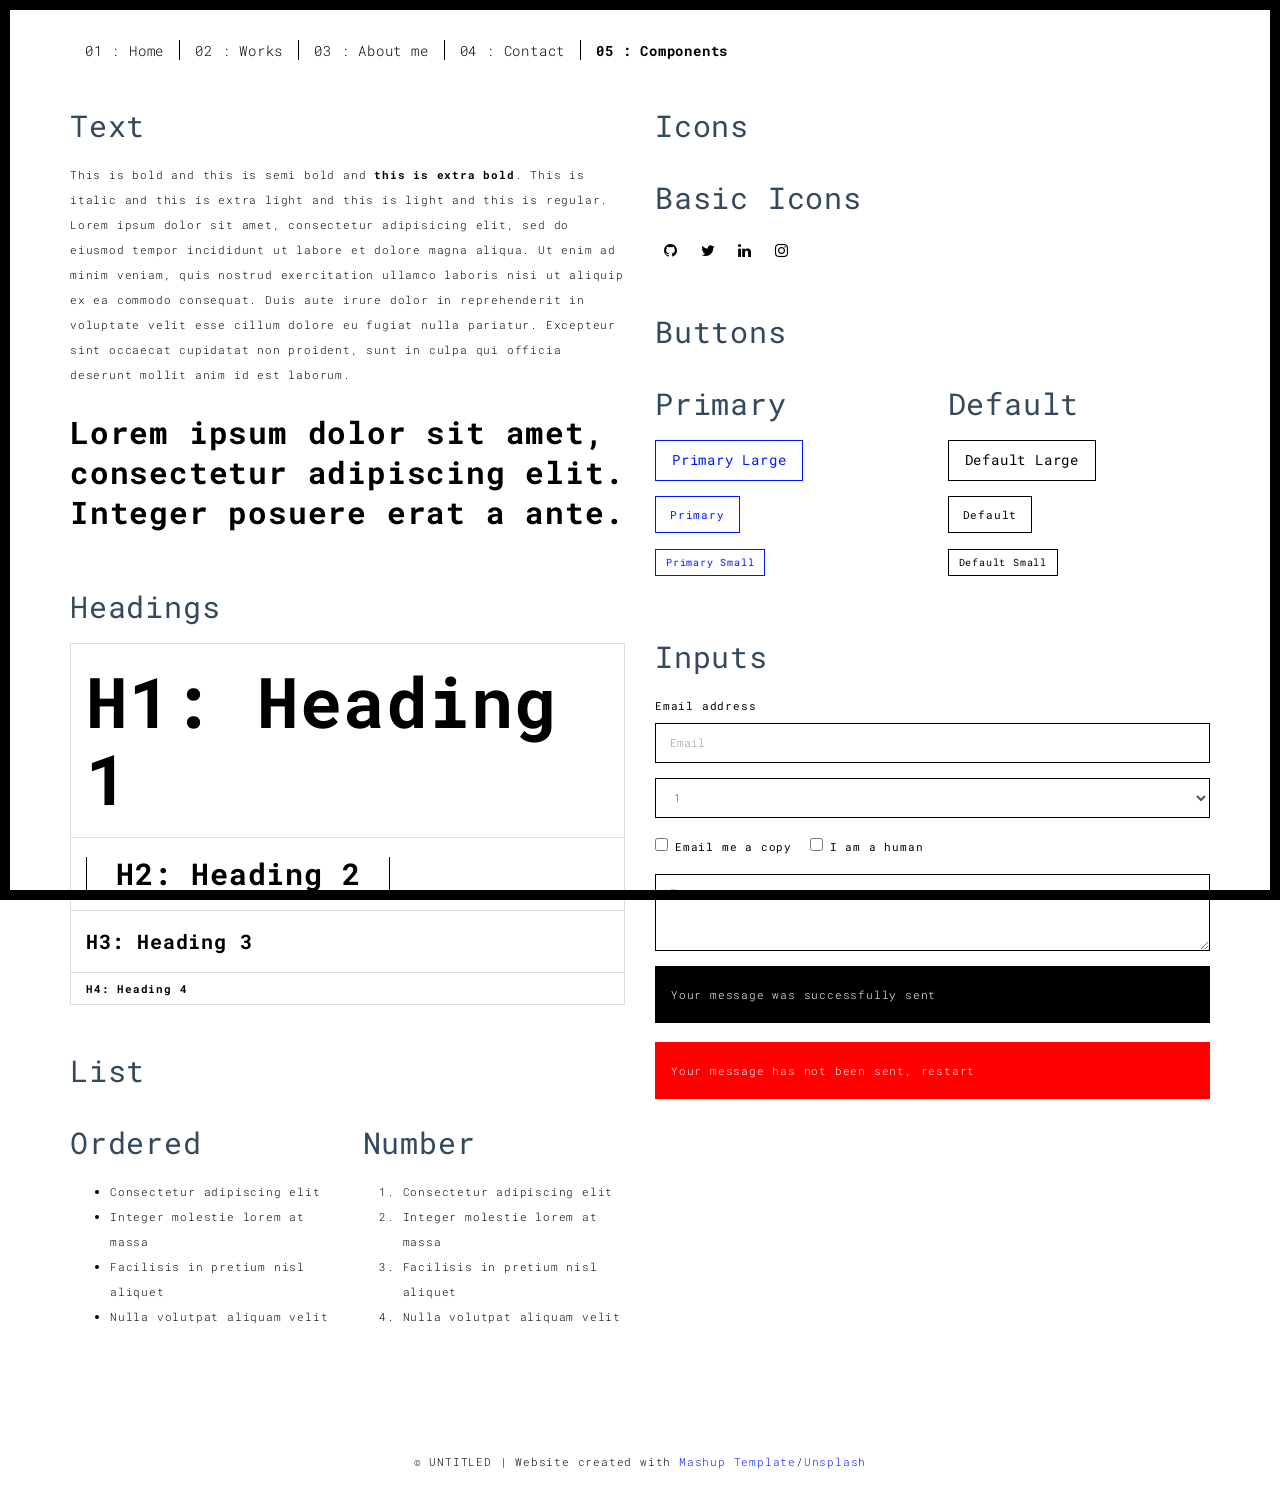
<file: components.html>
<!DOCTYPE html>
<html lang="en">

<head>
  <meta charset="UTF-8">
  <meta content="IE=edge" http-equiv="X-UA-Compatible">
  <meta content="width=device-width,initial-scale=1" name="viewport">
  <meta content="description" name="description">
  <meta name="google" content="notranslate" />
  <meta content="Mashup templates have been developped by Orson.io team" name="author">

  <!-- Disable tap highlight on IE -->
  <meta name="msapplication-tap-highlight" content="no">

  <link rel="apple-touch-icon" sizes="180x180" href="./assets/apple-icon-180x180.png">
  <link href="./assets/favicon.ico" rel="icon">

  <title>Title page</title>

  <link href="./main.3f6952e4.css" rel="stylesheet">
</head>

<body class="">
  <div id="site-border-left"></div>
  <div id="site-border-right"></div>
  <div id="site-border-top"></div>
  <div id="site-border-bottom"></div>
  <!-- Add your content of header -->
  <header>
    <nav class="navbar  navbar-fixed-top navbar-default">
      <div class="container">
        <button type="button" class="navbar-toggle collapsed" data-toggle="collapse" data-target="#navbar-collapse"
          aria-expanded="false">
          <span class="sr-only">Toggle navigation</span>
          <span class="icon-bar"></span>
          <span class="icon-bar"></span>
          <span class="icon-bar"></span>
        </button>

        <div class="collapse navbar-collapse" id="navbar-collapse">
          <ul class="nav navbar-nav ">
            <li><a href="./index.html" title="">01 : Home</a></li>
            <li><a href="./works.html" title="">02 : Works</a></li>
            <li><a href="./about.html" title="">03 : About me</a></li>
            <li><a href="./contact.html" title="">04 : Contact</a></li>
            <li><a href="./components.html" title="">05 : Components</a></li>
          </ul>


        </div>
      </div>
    </nav>
  </header>

  <div class="section-container">

    <!-- Add your site or app content here -->
    <div class="container">
      <div class="row">
        <div class="col-xs-12 col-md-6">

          <div class="template-example">
            <h2 class="template-title-example">Text</h2>
            <p>This is bold and this is semi bold and <b>this is extra bold</b>. This is italic and this is extra light
              and this is light
              and this is regular. Lorem ipsum dolor sit amet, consectetur adipisicing elit, sed do eiusmod
              tempor incididunt ut labore et dolore magna aliqua. Ut enim ad minim veniam,
              quis nostrud exercitation ullamco laboris nisi ut aliquip ex ea commodo
              consequat. Duis aute irure dolor in reprehenderit in voluptate velit esse
              cillum dolore eu fugiat nulla pariatur. Excepteur sint occaecat cupidatat non
              proident, sunt in culpa qui officia deserunt mollit anim id est laborum.

            <blockquote>
              <p>Lorem ipsum dolor sit amet, consectetur adipiscing elit. Integer posuere erat a ante.</p>
            </blockquote>

            </p>
          </div>

          <div class="template-example">
            <h2 class="template-title-example">Headings</h2>

            <table class="table table-bordered">
              <tr>
                <td>
                  <h1>H1: Heading 1</h1>
                </td>
              </tr>
              <tr>
                <td>
                  <h2>H2: Heading 2</h2>
                </td>
              </tr>
              <tr>
                <td>
                  <h3>H3: Heading 3</h3>
                </td>
              </tr>
              <tr>
                <td>
                  <h4>H4: Heading 4</h4>
                </td>
              </tr>
            </table>

          </div>


          <div class="template-example">
            <h2 class="template-title-example">List</h2>
            <div class="row">
              <div class="col-md-6">
                <h3 class="template-title-example">Ordered</h3>
                <ul>
                  <li>Consectetur adipiscing elit</li>
                  <li>Integer molestie lorem at massa</li>
                  <li>Facilisis in pretium nisl aliquet</li>
                  <li>Nulla volutpat aliquam velit</li>
                </ul>
              </div>
              <div class="col-md-6">
                <h3 class="template-title-example">Number</h3>
                <ol>
                  <li>Consectetur adipiscing elit</li>
                  <li>Integer molestie lorem at massa</li>
                  <li>Facilisis in pretium nisl aliquet</li>
                  <li>Nulla volutpat aliquam velit</li>
                </ol>
              </div>
            </div>
          </div>

        </div>

        <div class="col-xs-12 col-md-6">
          <div class="template-example">
            <h2 class="template-title-example">Icons</h2>

            <div class="row">

              <div class="col-md-6">
                <h3 class="template-title-example">Basic Icons</h2>
                  <ul class="list-icons">
                    <li>
                      <span class="fa-icon">
                        <i class="fa fa-github"></i>
                      </span>
                    </li>
                    <li>
                      <span class="fa-icon">
                        <i class="fa fa-twitter"></i>
                      </span>
                    </li>
                    <li>
                      <span class="fa-icon">
                        <i class="fa fa-linkedin"></i>
                      </span>
                    </li>
                    <li>
                      <span class="fa-icon">
                        <i class="fa fa-instagram"></i>
                      </span>
                    </li>
                  </ul>
              </div>

            </div>





          </div>

          <div class="template-example">
            <h2 class="template-title-example">Buttons</h2>
            <div class="row">
              <div class="col-md-6">
                <h3 class="template-title-example">Primary</h2>
                  <div class="row">
                    <div class="col-md-6">
                      <p><a href="" class="btn btn-primary btn-lg">Primary Large</a></p>
                      <p><a href="" class="btn btn-primary">Primary </a></p>
                      <p><a href="" class="btn btn-primary btn-sm">Primary Small</a></p>
                    </div>
                  </div>


              </div>

              <div class="col-md-6">
                <h3 class="template-title-example">Default</h2>
                  <div class="row">
                    <div class="col-md-6">
                      <p><a href="" class="btn btn-default btn-lg">Default Large</a></p>
                      <p><a href="" class="btn btn-default">Default </a></p>
                      <p><a href="" class="btn btn-default btn-sm">Default Small</a></p>
                    </div>
                  </div>

              </div>
            </div>
          </div>

          <div class="template-example">
            <h2 class="template-title-example">Inputs</h2>

            <div class="form-group">
              <label for="exampleInputEmail1">Email address</label>
              <input type="email" class="form-control" id="exampleInputEmail1" placeholder="Email">
            </div>

            <div class="form-group">
              <select class="form-control">
                <option>1</option>
                <option>2</option>
                <option>3</option>
                <option>4</option>
                <option>5</option>
              </select>
            </div>

            <div class="form-group">
              <label class="checkbox-inline">
                <input type="checkbox" id="inlineCheckbox1" value="option1"> Email me a copy
              </label>
              <label class="checkbox-inline">
                <input type="checkbox" id="inlineCheckbox2" value="option2"> I am a human
              </label>
            </div>

            <div class="form-group">
              <textarea class="form-control" rows="3" placeholder="Enter your message"></textarea>
            </div>

            <div class="alert alert-success" role="alert">Your message was successfully sent</div>
            <div class="alert alert-danger" role="alert">Your message has not been sent, restart</div>
          </div>




        </div>
      </div>
    </div>
  </div>

  <footer class="footer-container text-center">
    <div class="container">
      <div class="row">
        <div class="col-xs-12">
          <p>© UNTITLED | Website created with <a href="http://www.mashup-template.com/"
              title="Create website with free html template">Mashup Template</a>/<a href="https://www.unsplash.com/"
              title="Beautiful Free Images">Unsplash</a></p>
        </div>
      </div>
    </div>
  </footer>

  <script>
    document.addEventListener("DOMContentLoaded", function (event) {
      navActivePage();
    });
  </script>

  <!-- Google Analytics: change UA-XXXXX-X to be your site's ID 

<script>
  (function (i, s, o, g, r, a, m) {
    i['GoogleAnalyticsObject'] = r; i[r] = i[r] || function () {
      (i[r].q = i[r].q || []).push(arguments)
    }, i[r].l = 1 * new Date(); a = s.createElement(o),
      m = s.getElementsByTagName(o)[0]; a.async = 1; a.src = g; m.parentNode.insertBefore(a, m)
  })(window, document, 'script', '//www.google-analytics.com/analytics.js', 'ga');
  ga('create', 'UA-XXXXX-X', 'auto');
  ga('send', 'pageview');
</script>

-->
  <script type="text/javascript" src="./main.70a66962.js"></script>
</body>

</html>
</file>
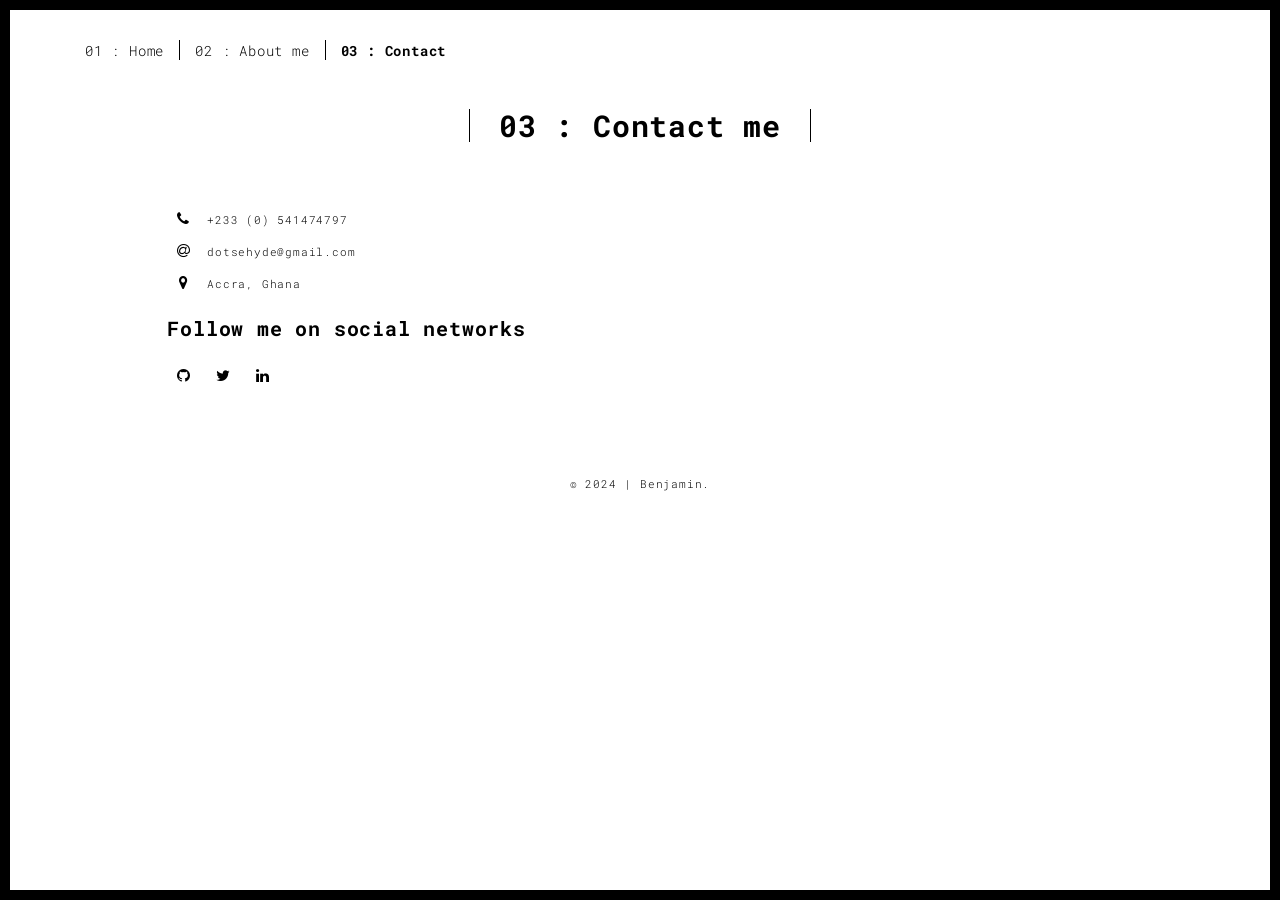
<file: contact.html>
<!DOCTYPE html>
<html lang="en">

<head>
  <meta charset="UTF-8">
  <meta content="IE=edge" http-equiv="X-UA-Compatible">
  <meta content="width=device-width,initial-scale=1" name="viewport">
  <meta content="description" name="description">
  <meta name="google" content="notranslate" />
  <meta content="Mashup templates have been developped by Orson.io team" name="author">

  <!-- Disable tap highlight on IE -->
  <meta name="msapplication-tap-highlight" content="no">

  <link rel="apple-touch-icon" sizes="180x180" href="./assets/apple-icon-180x180.png">
  <link href="./assets/favicon.ico" rel="icon">

  <title>Contact Me</title>

  <link href="./main.3f6952e4.css" rel="stylesheet">
</head>

<body class="">
  <div id="site-border-left"></div>
  <div id="site-border-right"></div>
  <div id="site-border-top"></div>
  <div id="site-border-bottom"></div>
  <!-- Add your content of header -->
  <header>
    <nav class="navbar  navbar-fixed-top navbar-default">
      <div class="container">
        <button type="button" class="navbar-toggle collapsed" data-toggle="collapse" data-target="#navbar-collapse"
          aria-expanded="false">
          <span class="sr-only">Toggle navigation</span>
          <span class="icon-bar"></span>
          <span class="icon-bar"></span>
          <span class="icon-bar"></span>
        </button>

        <div class="collapse navbar-collapse" id="navbar-collapse">
          <ul class="nav navbar-nav ">
            <li><a href="./index.html" title="">01 : Home</a></li>
            <li><a href="./about.html" title="">02 : About me</a></li>
            <!-- <li><a href="./works.html" title="">03 : Works</a></li> -->
            <li><a href="./contact.html" title="">03 : Contact</a></li>
            <!-- <li><a href="./components.html" title="">05 : Visit CMD</a></li> -->
          </ul>


        </div>
      </div>
    </nav>
  </header>

  <div class="section-container">
    <div class="container">
      <div class="row">
        <div class="col-xs-12">
          <div class="section-container-spacer text-center">
            <h1 class="h2">03 : Contact me</h1>
          </div>

          <div class="row">
            <div class="col-md-10 col-md-offset-1">
              <form action="" class="reveal-content">
                <div class="row">
                  <!-- <div class="col-md-7">
                    <div class="form-group">
                      <input type="email" class="form-control" id="email" placeholder="Email">
                    </div>
                    <div class="form-group">
                      <input type="text" class="form-control" id="subject" placeholder="Subject">
                    </div>
                    <div class="form-group">
                      <textarea class="form-control" rows="5" placeholder="Enter your message"></textarea>
                    </div>
                    <button type="submit" class="btn btn-default btn-lg">Send</button>
                  </div> -->
                  <div class="col-md-5 address-container">
                    <ul class="list-unstyled">
                      <li>
                        <span class="fa-icon">
                          <i class="fa fa-phone" aria-hidden="true"></i>
                        </span>
                        +233 (0) 541474797
                      </li>
                      <li>
                        <span class="fa-icon">
                          <i class="fa fa-at" aria-hidden="true"></i>
                        </span>
                        dotsehyde@gmail.com
                      </li>
                      <li>
                        <span class="fa-icon">
                          <i class="fa fa fa-map-marker" aria-hidden="true"></i>
                        </span>
                        Accra, Ghana
                      </li>
                    </ul>
                    <h3>Follow me on social networks</h3>
                    <a href="http://www.github.com/dotsehyde" target="_blank" title="" class="fa-icon">
                      <i class="fa fa-github"></i>
                    </a>
                    <a href="http://www.x.com/dotsehyde" title="" target="_blank" class="fa-icon">
                      <i class="fa fa-twitter"></i>
                    </a>
                    <a href="http://www.linkedin.com/in/dotsehyde" target="_blank" title="" class="fa-icon">
                      <i class="fa fa-linkedin"></i>
                    </a>

                  </div>
                </div>
              </form>
            </div>

          </div>

        </div>
      </div>
    </div>
  </div>


  <footer class="footer-container text-center">
    <div class="container">
      <div class="row">
        <div class="col-xs-12">
          <p>© 2024 | Benjamin.</p>
        </div>
      </div>
    </div>
  </footer>

  <script>
    document.addEventListener("DOMContentLoaded", function (event) {
      navActivePage();
    });
  </script>

  <!-- Google Analytics: change UA-XXXXX-X to be your site's ID 

<script>
  (function (i, s, o, g, r, a, m) {
    i['GoogleAnalyticsObject'] = r; i[r] = i[r] || function () {
      (i[r].q = i[r].q || []).push(arguments)
    }, i[r].l = 1 * new Date(); a = s.createElement(o),
      m = s.getElementsByTagName(o)[0]; a.async = 1; a.src = g; m.parentNode.insertBefore(a, m)
  })(window, document, 'script', '//www.google-analytics.com/analytics.js', 'ga');
  ga('create', 'UA-XXXXX-X', 'auto');
  ga('send', 'pageview');
</script>

-->
  <script type="text/javascript" src="./main.70a66962.js"></script>
</body>

</html>
</file>
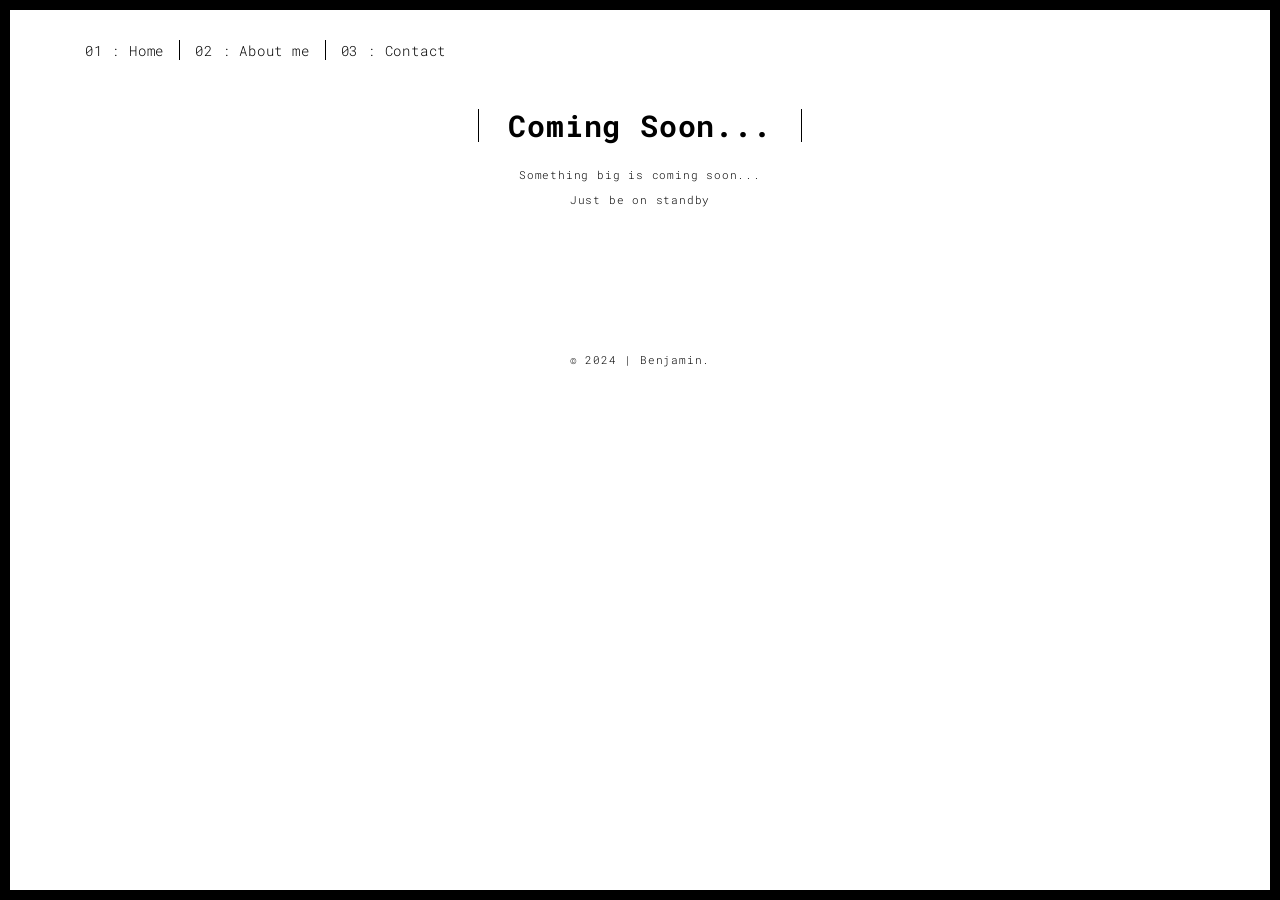
<file: soon.html>
<!DOCTYPE html>
<html lang="en">

<head>
  <meta charset="UTF-8">
  <meta content="IE=edge" http-equiv="X-UA-Compatible">
  <meta content="width=device-width,initial-scale=1" name="viewport">
  <meta content="description" name="description">
  <meta name="google" content="notranslate" />
  <meta content="Mashup templates have been developped by Orson.io team" name="author">

  <!-- Disable tap highlight on IE -->
  <meta name="msapplication-tap-highlight" content="no">

  <link rel="apple-touch-icon" sizes="180x180" href="./assets/apple-icon-180x180.png">
  <link href="./assets/favicon.ico" rel="icon">

  <title>Coming soon...</title>

  <link href="./main.3f6952e4.css" rel="stylesheet">
</head>

<body class="">
  <div id="site-border-left"></div>
  <div id="site-border-right"></div>
  <div id="site-border-top"></div>
  <div id="site-border-bottom"></div>
  <!-- Add your content of header -->
  <header>
    <nav class="navbar  navbar-fixed-top navbar-default">
      <div class="container">
        <button type="button" class="navbar-toggle collapsed" data-toggle="collapse" data-target="#navbar-collapse"
          aria-expanded="false">
          <span class="sr-only">Toggle navigation</span>
          <span class="icon-bar"></span>
          <span class="icon-bar"></span>
          <span class="icon-bar"></span>
        </button>

        <div class="collapse navbar-collapse" id="navbar-collapse">
          <ul class="nav navbar-nav ">
            <li><a href="./index.html" title="">01 : Home</a></li>
            <li><a href="./about.html" title="">02 : About me</a></li>
            <!-- <li><a href="./works.html" title="">03 : Works</a></li> -->
            <li><a href="./contact.html" title="">03 : Contact</a></li>
            <!-- <li><a href="./components.html" title="">05 : Components</a></li> -->
          </ul>


        </div>
      </div>
    </nav>
  </header>

  <div class="section-container">
    <div class="container">
      <div class="row">

        <div class="col-sm-8 col-sm-offset-2 section-container-spacer">
          <div class="text-center">
            <h1 class="h2"> Coming Soon...</h1>
            <p>Something big is coming soon... <br />Just be on standby</p>
          </div>
        </div>

      </div>
    </div>
  </div>


  <footer class="footer-container text-center">
    <div class="container">
      <div class="row">
        <div class="col-xs-12">
          <p>© 2024 | Benjamin.</p>
        </div>
      </div>
    </div>
  </footer>

  <script>
    document.addEventListener("DOMContentLoaded", function (event) {
      navActivePage();
    });
  </script>

  <!-- Google Analytics: change UA-XXXXX-X to be your site's ID 

<script>
  (function (i, s, o, g, r, a, m) {
    i['GoogleAnalyticsObject'] = r; i[r] = i[r] || function () {
      (i[r].q = i[r].q || []).push(arguments)
    }, i[r].l = 1 * new Date(); a = s.createElement(o),
      m = s.getElementsByTagName(o)[0]; a.async = 1; a.src = g; m.parentNode.insertBefore(a, m)
  })(window, document, 'script', '//www.google-analytics.com/analytics.js', 'ga');
  ga('create', 'UA-XXXXX-X', 'auto');
  ga('send', 'pageview');
</script>

-->
  <script type="text/javascript" src="./main.70a66962.js"></script>
</body>

</html>
</file>
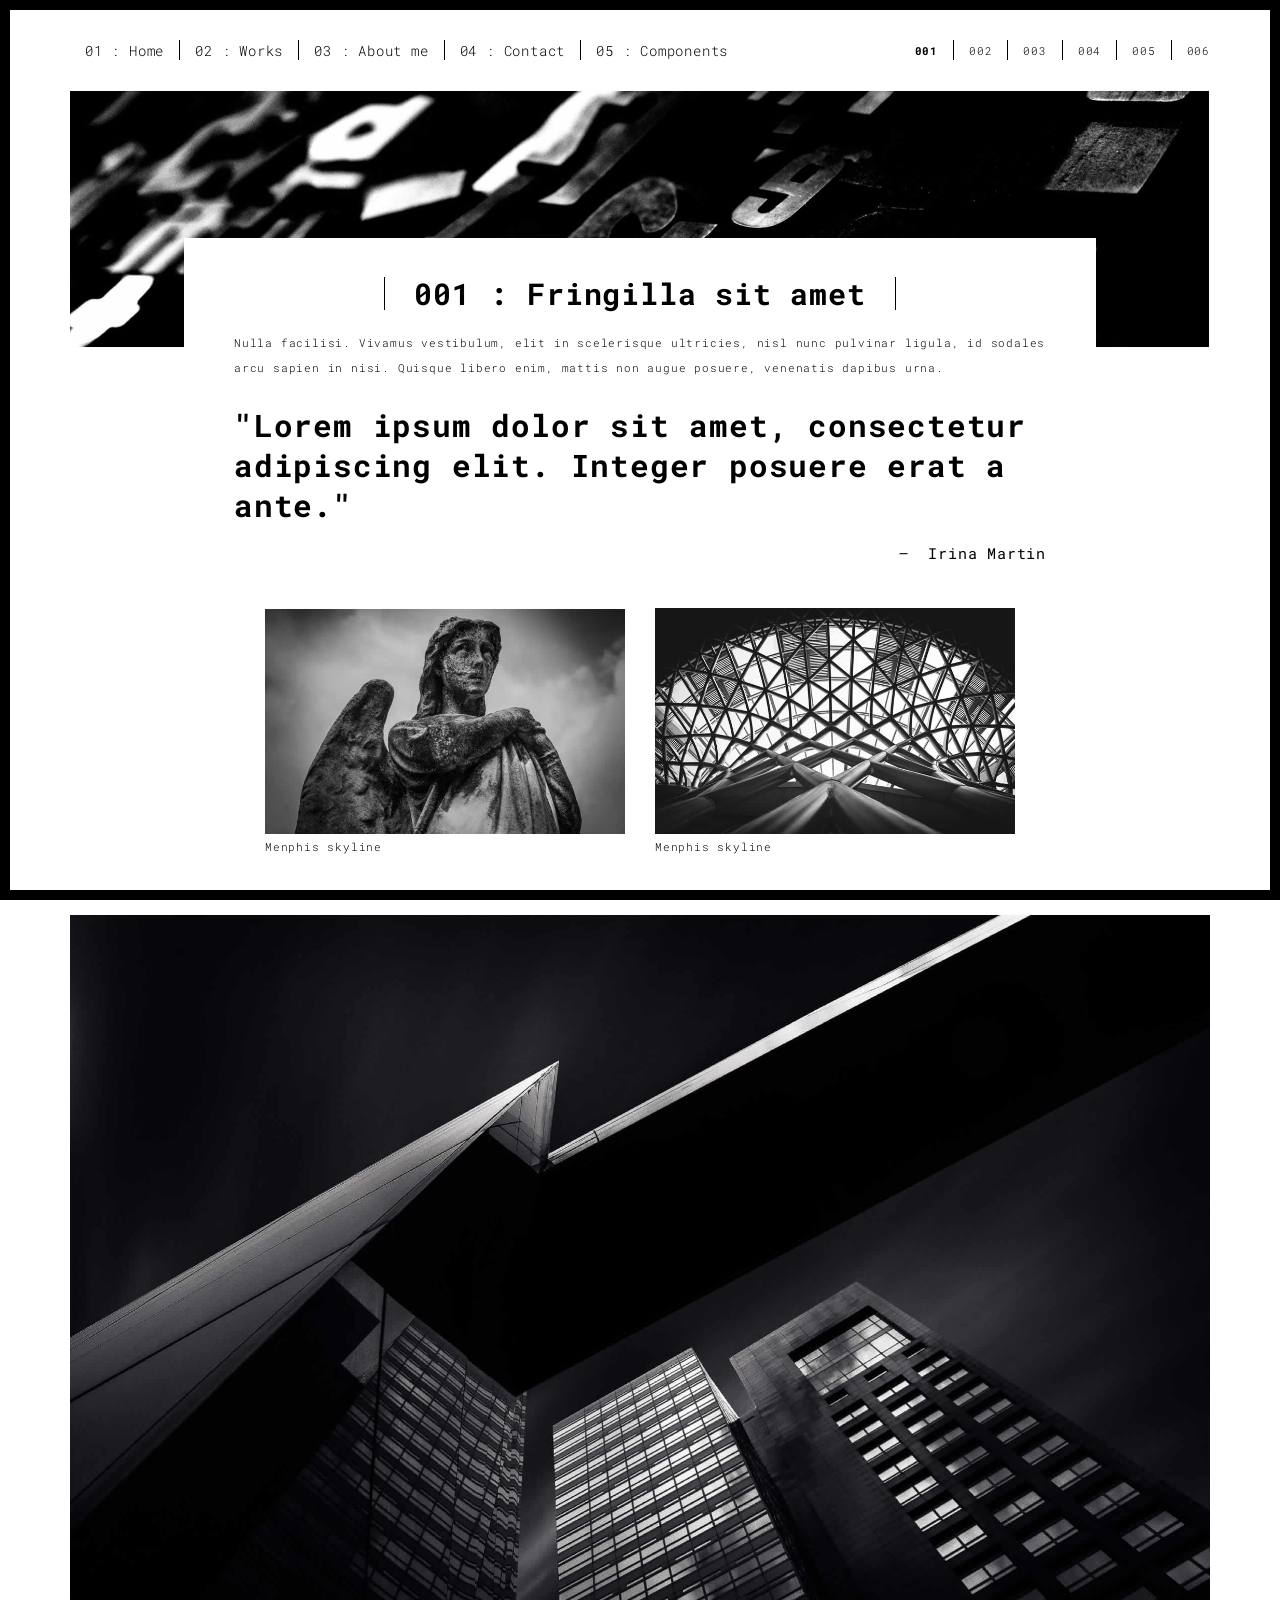
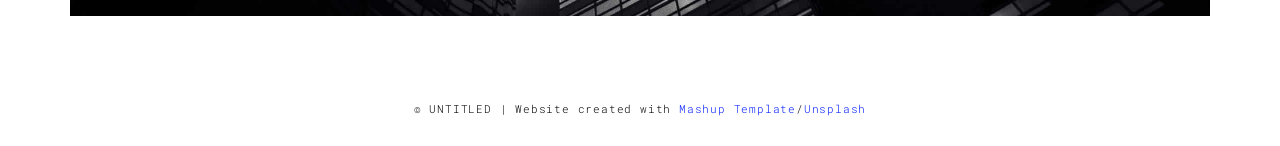
<file: work.html>
<!DOCTYPE html>
<html lang="en">

<head>
  <meta charset="UTF-8">
  <meta content="IE=edge" http-equiv="X-UA-Compatible">
  <meta content="width=device-width,initial-scale=1" name="viewport">
  <meta content="description" name="description">
  <meta name="google" content="notranslate" />
  <meta content="Mashup templates have been developped by Orson.io team" name="author">

  <!-- Disable tap highlight on IE -->
  <meta name="msapplication-tap-highlight" content="no">
  
  <link rel="apple-touch-icon" sizes="180x180" href="./assets/apple-icon-180x180.png">
  <link href="./assets/favicon.ico" rel="icon">

  <title>Title page</title>  

<link href="./main.3f6952e4.css" rel="stylesheet"></head>

<body class="">
<div id="site-border-left"></div>
<div id="site-border-right"></div>
<div id="site-border-top"></div>
<div id="site-border-bottom"></div>
<!-- Add your content of header -->
<header>
  <nav class="navbar  navbar-fixed-top navbar-default">
    <div class="container">
        <button type="button" class="navbar-toggle collapsed" data-toggle="collapse" data-target="#navbar-collapse" aria-expanded="false">
          <span class="sr-only">Toggle navigation</span>
          <span class="icon-bar"></span>
          <span class="icon-bar"></span>
          <span class="icon-bar"></span>
        </button>

      <div class="collapse navbar-collapse" id="navbar-collapse">
        <ul class="nav navbar-nav ">
          <li><a href="./index.html" title="">01 : Home</a></li>
          <li><a href="./works.html" title="">02 : Works</a></li>
          <li><a href="./about.html" title="">03 : About me</a></li>
          <li><a href="./contact.html" title="">04 : Contact</a></li>
          <li><a href="./components.html" title="">05 : Components</a></li>
        </ul>


          <ul class="nav navbar-nav navbar-right navbar-small visible-md visible-lg">
            <li><a href="./index.html" title="" class="active">001</a></li>
            <li><a href="./index.html" title="">002</a></li>
            <li><a href="./index.html" title="">003</a></li>
            <li><a href="./index.html" title="">004</a></li>
            <li><a href="./index.html" title="">005</a></li>
            <li><a href="./index.html" title="">006</a></li>
          </ul>


      </div> 
    </div>
  </nav>
</header>
<div class="section-container">
  <div class="container">
    <div class="row">
      <div class="col-xs-12">
        <img src="./assets/images/work001-01.jpg" class="img-responsive" alt="">
        <div class="card-container">
          <div class="text-center">
            <h1 class="h2">001 : Fringilla sit amet</h1>
          </div>
          <p>Nulla facilisi. Vivamus vestibulum, elit in scelerisque ultricies, nisl nunc pulvinar ligula, id sodales arcu sapien in nisi. Quisque libero enim, mattis non augue posuere, venenatis dapibus urna.</p>

          <blockquote>
            <p>"Lorem ipsum dolor sit amet, consectetur adipiscing elit. Integer posuere erat a ante."</p>
            <small class="pull-right">Irina Martin</small>
          </blockquote>
        </div>
      </div>

      
      
      <div class="col-md-8 col-md-offset-2 section-container-spacer">
        <div class="row">
          <div class="col-xs-12 col-md-6">
            <img src="./assets/images/work001-02.jpg" class="img-responsive" alt="">
            <p>Menphis skyline</p>
          </div>
          <div class="col-xs-12 col-md-6">
            <img src="./assets/images/work001-03.jpg" class="img-responsive" alt="">
            <p>Menphis skyline</p>
          </div>
        </div>
      </div>

      <div class="col-xs-12">
        <img src="./assets/images/work001-04.jpg" class="img-responsive" alt="">
      </div>

    </div>
  </div>
</div>


<footer class="footer-container text-center">
  <div class="container">
    <div class="row">
      <div class="col-xs-12">
        <p>© UNTITLED | Website created with <a href="http://www.mashup-template.com/" title="Create website with free html template">Mashup Template</a>/<a href="https://www.unsplash.com/" title="Beautiful Free Images">Unsplash</a></p>
      </div>
    </div>
  </div>
</footer>

<script>
  document.addEventListener("DOMContentLoaded", function (event) {
     navActivePage();
  });
</script>

<!-- Google Analytics: change UA-XXXXX-X to be your site's ID 

<script>
  (function (i, s, o, g, r, a, m) {
    i['GoogleAnalyticsObject'] = r; i[r] = i[r] || function () {
      (i[r].q = i[r].q || []).push(arguments)
    }, i[r].l = 1 * new Date(); a = s.createElement(o),
      m = s.getElementsByTagName(o)[0]; a.async = 1; a.src = g; m.parentNode.insertBefore(a, m)
  })(window, document, 'script', '//www.google-analytics.com/analytics.js', 'ga');
  ga('create', 'UA-XXXXX-X', 'auto');
  ga('send', 'pageview');
</script>

--> <script type="text/javascript" src="./main.70a66962.js"></script></body>

</html>
</file>
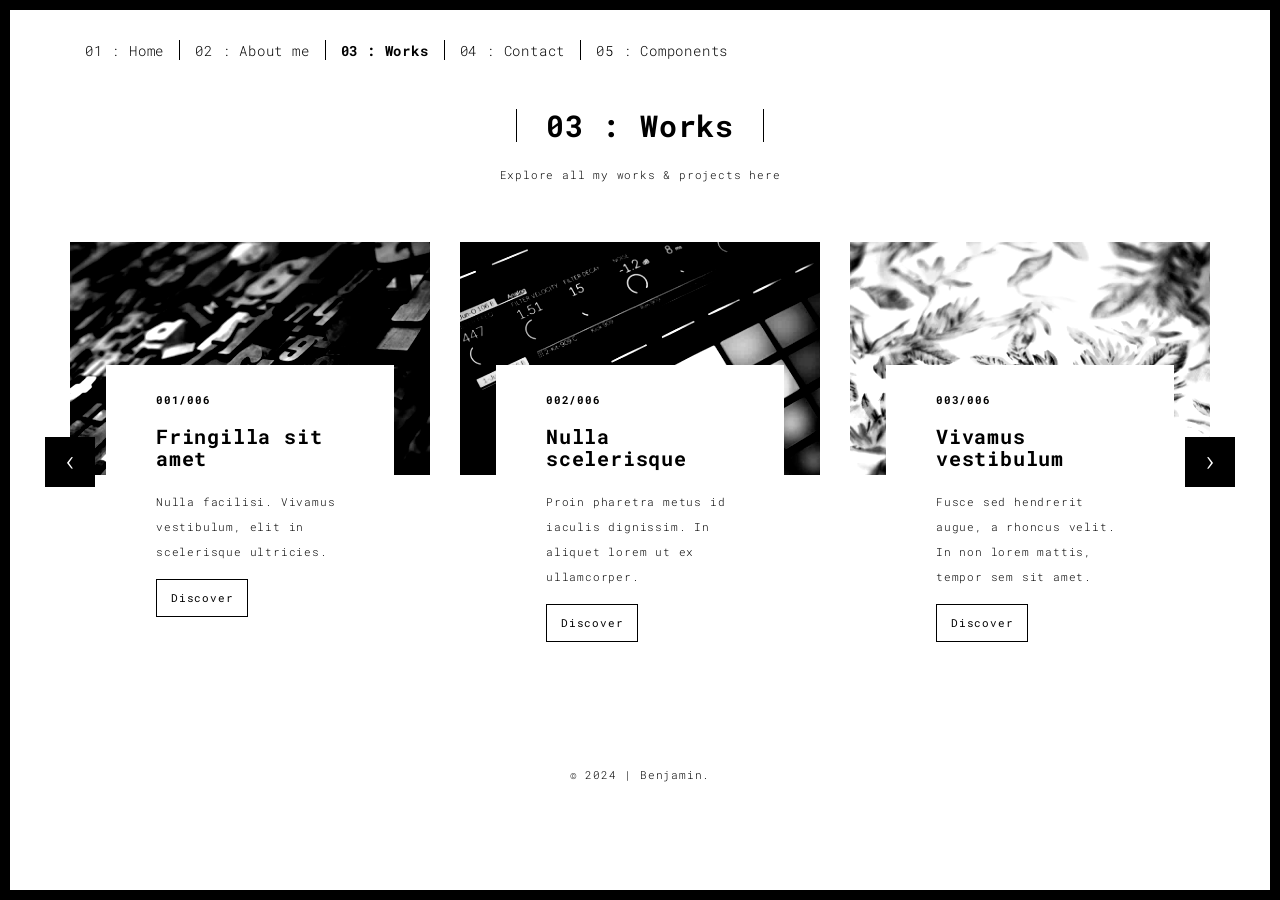
<file: works.html>
<!DOCTYPE html>
<html lang="en">

<head>
  <meta charset="UTF-8">
  <meta content="IE=edge" http-equiv="X-UA-Compatible">
  <meta content="width=device-width,initial-scale=1" name="viewport">
  <meta content="description" name="description">
  <meta name="google" content="notranslate" />
  <meta content="Mashup templates have been developped by Orson.io team" name="author">

  <!-- Disable tap highlight on IE -->
  <meta name="msapplication-tap-highlight" content="no">

  <link rel="apple-touch-icon" sizes="180x180" href="./assets/apple-icon-180x180.png">
  <link href="./assets/favicon.ico" rel="icon">

  <title>Title page</title>

  <link href="./main.3f6952e4.css" rel="stylesheet">
</head>

<body class="">
  <div id="site-border-left"></div>
  <div id="site-border-right"></div>
  <div id="site-border-top"></div>
  <div id="site-border-bottom"></div>
  <!-- Add your content of header -->
  <header>
    <nav class="navbar  navbar-fixed-top navbar-default">
      <div class="container">
        <button type="button" class="navbar-toggle collapsed" data-toggle="collapse" data-target="#navbar-collapse"
          aria-expanded="false">
          <span class="sr-only">Toggle navigation</span>
          <span class="icon-bar"></span>
          <span class="icon-bar"></span>
          <span class="icon-bar"></span>
        </button>

        <div class="collapse navbar-collapse" id="navbar-collapse">
          <ul class="nav navbar-nav ">
            <li><a href="./index.html" title="">01 : Home</a></li>
            <li><a href="./about.html" title="">02 : About me</a></li>
            <li><a href="./works.html" title="">03 : Works</a></li>
            <li><a href="./contact.html" title="">04 : Contact</a></li>
            <li><a href="./components.html" title="">05 : Components</a></li>
          </ul>


        </div>
      </div>
    </nav>
  </header>

  <div class="section-container">
    <div class="container">
      <div class="row">

        <div class="col-sm-8 col-sm-offset-2 section-container-spacer">
          <div class="text-center">
            <h1 class="h2">03 : Works</h1>
            <p>Explore all my works & projects here</p>
          </div>
        </div>

        <div class="col-md-12">

          <div id="myCarousel" class="carousel slide projects-carousel">
            <!-- Carousel items -->
            <div class="carousel-inner">
              <div class="item active">
                <div class="row">
                  <div class="col-sm-4">

                    <a href="./work.html" title="" class="black-image-project-hover">
                      <img src="./assets/images/work01-hover.jpg" alt="" class="img-responsive">
                    </a>
                    <div class="card-container card-container-lg">
                      <h4>001/006</h4>
                      <h3>Fringilla sit amet</h3>
                      <p>Nulla facilisi. Vivamus vestibulum, elit in scelerisque ultricies.</p>
                      <a href="./work.html" title="" class="btn btn-default">Discover</a>
                    </div>
                  </div>
                  <div class="col-sm-4">
                    <a href="./work.html" title="" class="black-image-project-hover">
                      <img src="./assets/images/work02-hover.jpg" alt="" class="img-responsive">
                    </a>
                    <div class="card-container card-container-lg">
                      <h4>002/006</h4>
                      <h3>Nulla scelerisque</h3>
                      <p>Proin pharetra metus id iaculis dignissim. In aliquet lorem ut ex ullamcorper.</p>
                      <a href="./work.html" title="" class="btn btn-default">Discover</a>
                    </div>
                  </div>
                  <div class="col-sm-4">
                    <a href="./work.html" title="" class="black-image-project-hover">
                      <img src="./assets/images/work03-hover.jpg" alt="" class="img-responsive">
                    </a>
                    <div class="card-container card-container-lg">
                      <h4>003/006</h4>
                      <h3>Vivamus vestibulum</h3>
                      <p>Fusce sed hendrerit augue, a rhoncus velit. In non lorem mattis, tempor sem sit amet.</p>
                      <a href="./work.html" title="" class="btn btn-default">Discover</a>
                    </div>
                  </div>

                </div>
                <!--/row-->
              </div>
              <!--/item-->
              <div class="item">
                <div class="row">
                  <div class="col-sm-4">
                    <a href="./work.html" class="black-image-project-hover">
                      <img src="./assets/images/work02-hover.jpg" alt="Image" class="img-responsive">
                    </a>
                    <div class="card-container">
                      <h4>004/006</h4>
                      <h3>Nulla scelerisque</h3>
                      <p>Proin pharetra metus id iaculis dignissim. In aliquet lorem ut ex ullamcorper.</p>
                      <a href="./work.html" class="btn btn-default">Discover</a>
                    </div>
                  </div>
                  <div class="col-sm-4">
                    <a href="./work.html" class="black-image-project-hover">
                      <img src="./assets/images/work01-hover.jpg" alt="Image" class="img-responsive">
                    </a>
                    <div class="card-container">
                      <h4>005/006</h4>
                      <h3>Fringilla sit amet</h3>
                      <p>Nulla facilisi. Vivamus vestibulum, elit in scelerisque ultricies.</p>
                      <a href="./work.html" class="btn btn-default">Discover</a>
                    </div>
                  </div>

                  <div class="col-sm-4">
                    <a href="./work.html" class="black-image-project-hover">
                      <img src="./assets/images/work03-hover.jpg" alt="Image" class="img-responsive">
                    </a>
                    <div class="card-container">
                      <h4>006/006</h4>
                      <h3>Vivamus vestibulum</h3>
                      <p>Fusce sed hendrerit augue, a rhoncus velit. In non lorem mattis, tempor sem sit amet.</p>
                      <a href="./work.html" class="btn btn-default">Discover</a>
                    </div>
                  </div>

                </div>
                <!--/row-->
              </div>

              <!--/item-->
            </div>
            <!--/carousel-inner-->
            <a class="left carousel-control" href="#myCarousel" data-slide="prev">‹</a>

            <a class="right carousel-control" href="#myCarousel" data-slide="next">›</a>
          </div>



          <!--/myCarousel-->
        </div>



      </div>
    </div>
  </div>


  <footer class="footer-container text-center">
    <div class="container">
      <div class="row">
        <div class="col-xs-12">
          <p>© 2024 | Benjamin.</p>
        </div>
      </div>
    </div>
  </footer>

  <script>
    document.addEventListener("DOMContentLoaded", function (event) {
      navActivePage();
    });
  </script>

  <!-- Google Analytics: change UA-XXXXX-X to be your site's ID 

<script>
  (function (i, s, o, g, r, a, m) {
    i['GoogleAnalyticsObject'] = r; i[r] = i[r] || function () {
      (i[r].q = i[r].q || []).push(arguments)
    }, i[r].l = 1 * new Date(); a = s.createElement(o),
      m = s.getElementsByTagName(o)[0]; a.async = 1; a.src = g; m.parentNode.insertBefore(a, m)
  })(window, document, 'script', '//www.google-analytics.com/analytics.js', 'ga');
  ga('create', 'UA-XXXXX-X', 'auto');
  ga('send', 'pageview');
</script>

-->
  <script type="text/javascript" src="./main.70a66962.js"></script>
</body>

</html>
</file>
<file: main.3f6952e4.css>
@import url(https://fonts.googleapis.com/css?family=Roboto:900|Roboto+Mono:300,400,700);@import url(https://maxcdn.bootstrapcdn.com/font-awesome/4.7.0/css/font-awesome.min.css);/*!
 * Bootstrap v3.3.7 (http://getbootstrap.com)
 * Copyright 2011-2016 Twitter, Inc.
 * Licensed under MIT (https://github.com/twbs/bootstrap/blob/master/LICENSE)
 */
/*! normalize.css v3.0.3 | MIT License | github.com/necolas/normalize.css */html{font-family:sans-serif;-ms-text-size-adjust:100%;-webkit-text-size-adjust:100%}body{margin:0}article,aside,details,figcaption,figure,footer,header,hgroup,main,menu,nav,section,summary{display:block}audio,canvas,progress,video{display:inline-block;vertical-align:baseline}audio:not([controls]){display:none;height:0}[hidden],template{display:none}a{background-color:transparent}a:active,a:hover{outline:0}abbr[title]{border-bottom:1px dotted}b,strong{font-weight:700}dfn{font-style:italic}h1{font-size:2em;margin:.67em 0}mark{background:#ff0;color:#000}small{font-size:80%}sub,sup{font-size:75%;line-height:0;position:relative;vertical-align:baseline}sup{top:-.5em}sub{bottom:-.25em}img{border:0}svg:not(:root){overflow:hidden}figure{margin:1em 40px}hr{box-sizing:content-box;height:0}pre{overflow:auto}code,kbd,pre,samp{font-family:monospace,monospace;font-size:1em}button,input,optgroup,select,textarea{color:inherit;font:inherit;margin:0}button{overflow:visible}button,select{text-transform:none}button,html input[type=button],input[type=reset],input[type=submit]{-webkit-appearance:button;cursor:pointer}button[disabled],html input[disabled]{cursor:default}button::-moz-focus-inner,input::-moz-focus-inner{border:0;padding:0}input{line-height:normal}input[type=checkbox],input[type=radio]{box-sizing:border-box;padding:0}input[type=number]::-webkit-inner-spin-button,input[type=number]::-webkit-outer-spin-button{height:auto}input[type=search]{-webkit-appearance:textfield;box-sizing:content-box}input[type=search]::-webkit-search-cancel-button,input[type=search]::-webkit-search-decoration{-webkit-appearance:none}fieldset{border:1px solid silver;margin:0 2px;padding:.35em .625em .75em}textarea{overflow:auto}optgroup{font-weight:700}table{border-collapse:collapse;border-spacing:0}td,th{padding:0}

/*! Source: https://github.com/h5bp/html5-boilerplate/blob/master/src/css/main.css */@media print{*,:after,:before{background:transparent!important;color:#000!important;box-shadow:none!important;text-shadow:none!important}a,a:visited{text-decoration:underline}a[href]:after{content:" (" attr(href) ")"}abbr[title]:after{content:" (" attr(title) ")"}a[href^="#"]:after,a[href^="javascript:"]:after{content:""}blockquote,pre{border:1px solid #999;page-break-inside:avoid}thead{display:table-header-group}img,tr{page-break-inside:avoid}img{max-width:100%!important}h2,h3,p{orphans:3;widows:3}h2,h3{page-break-after:avoid}.navbar{display:none}.btn>.caret,.dropup>.btn>.caret{border-top-color:#000!important}.label{border:1px solid #000}.table{border-collapse:collapse!important}.table td,.table th{background-color:#fff!important}.table-bordered td,.table-bordered th{border:1px solid #ddd!important}}*,:after,:before{-webkit-box-sizing:border-box;-moz-box-sizing:border-box;box-sizing:border-box}html{font-size:10px;-webkit-tap-highlight-color:transparent}body{font-family:Roboto Mono,Helvetica,Arial,sans-serif;font-size:11px;line-height:1.78;color:#000;background-color:#fff}button,input,select,textarea{font-family:inherit;font-size:inherit;line-height:inherit}a{color:#001aff;text-decoration:none}a:focus,a:hover{color:#0012b3;text-decoration:underline}a:focus{outline:5px auto -webkit-focus-ring-color;outline-offset:-2px}figure{margin:0}img{vertical-align:middle}.img-responsive{display:block;max-width:100%;height:auto}.img-rounded{border-radius:0}.img-thumbnail{padding:4px;line-height:1.78;background-color:#fff;border:1px solid #ddd;border-radius:0;-webkit-transition:all .2s ease-in-out;-o-transition:all .2s ease-in-out;transition:all .2s ease-in-out;display:inline-block;max-width:100%;height:auto}.img-circle{border-radius:50%}hr{margin-top:19px;margin-bottom:19px;border:0;border-top:1px solid #eee}.sr-only{position:absolute;width:1px;height:1px;margin:-1px;padding:0;overflow:hidden;clip:rect(0,0,0,0);border:0}.sr-only-focusable:active,.sr-only-focusable:focus{position:static;width:auto;height:auto;margin:0;overflow:visible;clip:auto}[role=button]{cursor:pointer}.h1,.h2,.h3,.h4,.h5,.h6,h1,h2,h3,h4,h5,h6{font-family:Roboto Mono,Helvetica,Arial,sans-serif;font-weight:700;line-height:1.1;color:#000}.h1 .small,.h1 small,.h2 .small,.h2 small,.h3 .small,.h3 small,.h4 .small,.h4 small,.h5 .small,.h5 small,.h6 .small,.h6 small,h1 .small,h1 small,h2 .small,h2 small,h3 .small,h3 small,h4 .small,h4 small,h5 .small,h5 small,h6 .small,h6 small{font-weight:400;line-height:1;color:#777}.h1,.h2,.h3,h1,h2,h3{margin-top:19px;margin-bottom:9.5px}.h1 .small,.h1 small,.h2 .small,.h2 small,.h3 .small,.h3 small,h1 .small,h1 small,h2 .small,h2 small,h3 .small,h3 small{font-size:65%}.h4,.h5,.h6,h4,h5,h6{margin-top:9.5px;margin-bottom:9.5px}.h4 .small,.h4 small,.h5 .small,.h5 small,.h6 .small,.h6 small,h4 .small,h4 small,h5 .small,h5 small,h6 .small,h6 small{font-size:75%}.h1,h1{font-size:70px}.h2,h2{font-size:30px}.h3,h3{font-size:20px}.h4,.h5,h4,h5{font-size:11px}.h6,h6{font-size:10px}p{margin:0 0 9.5px}.lead{margin-bottom:19px;font-size:12px;font-weight:300;line-height:1.4}@media (min-width:768px){.lead{font-size:16.5px}}.small,small{font-size:90%}.mark,mark{background-color:#fcf8e3;padding:.2em}.text-left{text-align:left}.text-right{text-align:right}.text-center{text-align:center}.text-justify{text-align:justify}.text-nowrap{white-space:nowrap}.text-lowercase{text-transform:lowercase}.initialism,.text-uppercase{text-transform:uppercase}.text-capitalize{text-transform:capitalize}.text-muted{color:#777}.text-primary{color:#001aff}a.text-primary:focus,a.text-primary:hover{color:#0015cc}.text-success{color:#fff}a.text-success:focus,a.text-success:hover{color:#e6e6e6}.text-info{color:#31708f}a.text-info:focus,a.text-info:hover{color:#245269}.text-warning{color:#8a6d3b}a.text-warning:focus,a.text-warning:hover{color:#66512c}.text-danger{color:#fff}a.text-danger:focus,a.text-danger:hover{color:#e6e6e6}.bg-primary{color:#fff;background-color:#001aff}a.bg-primary:focus,a.bg-primary:hover{background-color:#0015cc}.bg-success,a.bg-success:focus,a.bg-success:hover{background-color:#000}.bg-info{background-color:#d9edf7}a.bg-info:focus,a.bg-info:hover{background-color:#afd9ee}.bg-warning{background-color:#fcf8e3}a.bg-warning:focus,a.bg-warning:hover{background-color:#f7ecb5}.bg-danger{background-color:red}a.bg-danger:focus,a.bg-danger:hover{background-color:#c00}.page-header{padding-bottom:8.5px;margin:38px 0 19px;border-bottom:1px solid #eee}ol,ul{margin-top:0;margin-bottom:9.5px}ol ol,ol ul,ul ol,ul ul{margin-bottom:0}.list-inline,.list-unstyled{padding-left:0;list-style:none}.list-inline{margin-left:-5px}.list-inline>li{display:inline-block;padding-left:5px;padding-right:5px}dl{margin-top:0;margin-bottom:19px}dd,dt{line-height:1.78}dt{font-weight:700}dd{margin-left:0}.dl-horizontal dd:after,.dl-horizontal dd:before{content:" ";display:table}.dl-horizontal dd:after{clear:both}@media (min-width:768px){.dl-horizontal dt{float:left;width:160px;clear:left;text-align:right;overflow:hidden;text-overflow:ellipsis;white-space:nowrap}.dl-horizontal dd{margin-left:180px}}abbr[data-original-title],abbr[title]{cursor:help;border-bottom:1px dotted #777}.initialism{font-size:90%}blockquote{padding:9.5px 19px;margin:0 0 19px;font-size:13.75px;border-left:5px solid #eee}blockquote ol:last-child,blockquote p:last-child,blockquote ul:last-child{margin-bottom:0}blockquote .small,blockquote footer,blockquote small{display:block;font-size:80%;line-height:1.78;color:#777}blockquote .small:before,blockquote footer:before,blockquote small:before{content:"\2014   \A0"}.blockquote-reverse,blockquote.pull-right{padding-right:15px;padding-left:0;border-right:5px solid #eee;border-left:0;text-align:right}.blockquote-reverse .small:before,.blockquote-reverse footer:before,.blockquote-reverse small:before,blockquote.pull-right .small:before,blockquote.pull-right footer:before,blockquote.pull-right small:before{content:""}.blockquote-reverse .small:after,.blockquote-reverse footer:after,.blockquote-reverse small:after,blockquote.pull-right .small:after,blockquote.pull-right footer:after,blockquote.pull-right small:after{content:"\A0   \2014"}address{margin-bottom:19px;font-style:normal;line-height:1.78}code,kbd,pre,samp{font-family:Menlo,Monaco,Consolas,Courier New,monospace}code{color:#c7254e;background-color:#f9f2f4}code,kbd{padding:2px 4px;font-size:90%;border-radius:0}kbd{color:#fff;background-color:#333;box-shadow:inset 0 -1px 0 rgba(0,0,0,.25)}kbd kbd{padding:0;font-size:100%;font-weight:700;box-shadow:none}pre{display:block;padding:9px;margin:0 0 9.5px;font-size:10px;line-height:1.78;word-break:break-all;word-wrap:break-word;color:#333;background-color:#f5f5f5;border:1px solid #ccc;border-radius:0}pre code{padding:0;font-size:inherit;color:inherit;white-space:pre-wrap;background-color:transparent;border-radius:0}.pre-scrollable{max-height:340px;overflow-y:scroll}.container{margin-right:auto;margin-left:auto;padding-left:15px;padding-right:15px}.container:after,.container:before{content:" ";display:table}.container:after{clear:both}@media (min-width:768px){.container{width:750px}}@media (min-width:992px){.container{width:970px}}@media (min-width:1200px){.container{width:1170px}}.container-fluid{margin-right:auto;margin-left:auto;padding-left:15px;padding-right:15px}.container-fluid:after,.container-fluid:before{content:" ";display:table}.container-fluid:after{clear:both}.row{margin-left:-15px;margin-right:-15px}.row:after,.row:before{content:" ";display:table}.row:after{clear:both}.col-lg-1,.col-lg-2,.col-lg-3,.col-lg-4,.col-lg-5,.col-lg-6,.col-lg-7,.col-lg-8,.col-lg-9,.col-lg-10,.col-lg-11,.col-lg-12,.col-md-1,.col-md-2,.col-md-3,.col-md-4,.col-md-5,.col-md-6,.col-md-7,.col-md-8,.col-md-9,.col-md-10,.col-md-11,.col-md-12,.col-sm-1,.col-sm-2,.col-sm-3,.col-sm-4,.col-sm-5,.col-sm-6,.col-sm-7,.col-sm-8,.col-sm-9,.col-sm-10,.col-sm-11,.col-sm-12,.col-xs-1,.col-xs-2,.col-xs-3,.col-xs-4,.col-xs-5,.col-xs-6,.col-xs-7,.col-xs-8,.col-xs-9,.col-xs-10,.col-xs-11,.col-xs-12{position:relative;min-height:1px;padding-left:15px;padding-right:15px}.col-xs-1,.col-xs-2,.col-xs-3,.col-xs-4,.col-xs-5,.col-xs-6,.col-xs-7,.col-xs-8,.col-xs-9,.col-xs-10,.col-xs-11,.col-xs-12{float:left}.col-xs-1{width:8.33333%}.col-xs-2{width:16.66667%}.col-xs-3{width:25%}.col-xs-4{width:33.33333%}.col-xs-5{width:41.66667%}.col-xs-6{width:50%}.col-xs-7{width:58.33333%}.col-xs-8{width:66.66667%}.col-xs-9{width:75%}.col-xs-10{width:83.33333%}.col-xs-11{width:91.66667%}.col-xs-12{width:100%}.col-xs-pull-0{right:auto}.col-xs-pull-1{right:8.33333%}.col-xs-pull-2{right:16.66667%}.col-xs-pull-3{right:25%}.col-xs-pull-4{right:33.33333%}.col-xs-pull-5{right:41.66667%}.col-xs-pull-6{right:50%}.col-xs-pull-7{right:58.33333%}.col-xs-pull-8{right:66.66667%}.col-xs-pull-9{right:75%}.col-xs-pull-10{right:83.33333%}.col-xs-pull-11{right:91.66667%}.col-xs-pull-12{right:100%}.col-xs-push-0{left:auto}.col-xs-push-1{left:8.33333%}.col-xs-push-2{left:16.66667%}.col-xs-push-3{left:25%}.col-xs-push-4{left:33.33333%}.col-xs-push-5{left:41.66667%}.col-xs-push-6{left:50%}.col-xs-push-7{left:58.33333%}.col-xs-push-8{left:66.66667%}.col-xs-push-9{left:75%}.col-xs-push-10{left:83.33333%}.col-xs-push-11{left:91.66667%}.col-xs-push-12{left:100%}.col-xs-offset-0{margin-left:0}.col-xs-offset-1{margin-left:8.33333%}.col-xs-offset-2{margin-left:16.66667%}.col-xs-offset-3{margin-left:25%}.col-xs-offset-4{margin-left:33.33333%}.col-xs-offset-5{margin-left:41.66667%}.col-xs-offset-6{margin-left:50%}.col-xs-offset-7{margin-left:58.33333%}.col-xs-offset-8{margin-left:66.66667%}.col-xs-offset-9{margin-left:75%}.col-xs-offset-10{margin-left:83.33333%}.col-xs-offset-11{margin-left:91.66667%}.col-xs-offset-12{margin-left:100%}@media (min-width:768px){.col-sm-1,.col-sm-2,.col-sm-3,.col-sm-4,.col-sm-5,.col-sm-6,.col-sm-7,.col-sm-8,.col-sm-9,.col-sm-10,.col-sm-11,.col-sm-12{float:left}.col-sm-1{width:8.33333%}.col-sm-2{width:16.66667%}.col-sm-3{width:25%}.col-sm-4{width:33.33333%}.col-sm-5{width:41.66667%}.col-sm-6{width:50%}.col-sm-7{width:58.33333%}.col-sm-8{width:66.66667%}.col-sm-9{width:75%}.col-sm-10{width:83.33333%}.col-sm-11{width:91.66667%}.col-sm-12{width:100%}.col-sm-pull-0{right:auto}.col-sm-pull-1{right:8.33333%}.col-sm-pull-2{right:16.66667%}.col-sm-pull-3{right:25%}.col-sm-pull-4{right:33.33333%}.col-sm-pull-5{right:41.66667%}.col-sm-pull-6{right:50%}.col-sm-pull-7{right:58.33333%}.col-sm-pull-8{right:66.66667%}.col-sm-pull-9{right:75%}.col-sm-pull-10{right:83.33333%}.col-sm-pull-11{right:91.66667%}.col-sm-pull-12{right:100%}.col-sm-push-0{left:auto}.col-sm-push-1{left:8.33333%}.col-sm-push-2{left:16.66667%}.col-sm-push-3{left:25%}.col-sm-push-4{left:33.33333%}.col-sm-push-5{left:41.66667%}.col-sm-push-6{left:50%}.col-sm-push-7{left:58.33333%}.col-sm-push-8{left:66.66667%}.col-sm-push-9{left:75%}.col-sm-push-10{left:83.33333%}.col-sm-push-11{left:91.66667%}.col-sm-push-12{left:100%}.col-sm-offset-0{margin-left:0}.col-sm-offset-1{margin-left:8.33333%}.col-sm-offset-2{margin-left:16.66667%}.col-sm-offset-3{margin-left:25%}.col-sm-offset-4{margin-left:33.33333%}.col-sm-offset-5{margin-left:41.66667%}.col-sm-offset-6{margin-left:50%}.col-sm-offset-7{margin-left:58.33333%}.col-sm-offset-8{margin-left:66.66667%}.col-sm-offset-9{margin-left:75%}.col-sm-offset-10{margin-left:83.33333%}.col-sm-offset-11{margin-left:91.66667%}.col-sm-offset-12{margin-left:100%}}@media (min-width:992px){.col-md-1,.col-md-2,.col-md-3,.col-md-4,.col-md-5,.col-md-6,.col-md-7,.col-md-8,.col-md-9,.col-md-10,.col-md-11,.col-md-12{float:left}.col-md-1{width:8.33333%}.col-md-2{width:16.66667%}.col-md-3{width:25%}.col-md-4{width:33.33333%}.col-md-5{width:41.66667%}.col-md-6{width:50%}.col-md-7{width:58.33333%}.col-md-8{width:66.66667%}.col-md-9{width:75%}.col-md-10{width:83.33333%}.col-md-11{width:91.66667%}.col-md-12{width:100%}.col-md-pull-0{right:auto}.col-md-pull-1{right:8.33333%}.col-md-pull-2{right:16.66667%}.col-md-pull-3{right:25%}.col-md-pull-4{right:33.33333%}.col-md-pull-5{right:41.66667%}.col-md-pull-6{right:50%}.col-md-pull-7{right:58.33333%}.col-md-pull-8{right:66.66667%}.col-md-pull-9{right:75%}.col-md-pull-10{right:83.33333%}.col-md-pull-11{right:91.66667%}.col-md-pull-12{right:100%}.col-md-push-0{left:auto}.col-md-push-1{left:8.33333%}.col-md-push-2{left:16.66667%}.col-md-push-3{left:25%}.col-md-push-4{left:33.33333%}.col-md-push-5{left:41.66667%}.col-md-push-6{left:50%}.col-md-push-7{left:58.33333%}.col-md-push-8{left:66.66667%}.col-md-push-9{left:75%}.col-md-push-10{left:83.33333%}.col-md-push-11{left:91.66667%}.col-md-push-12{left:100%}.col-md-offset-0{margin-left:0}.col-md-offset-1{margin-left:8.33333%}.col-md-offset-2{margin-left:16.66667%}.col-md-offset-3{margin-left:25%}.col-md-offset-4{margin-left:33.33333%}.col-md-offset-5{margin-left:41.66667%}.col-md-offset-6{margin-left:50%}.col-md-offset-7{margin-left:58.33333%}.col-md-offset-8{margin-left:66.66667%}.col-md-offset-9{margin-left:75%}.col-md-offset-10{margin-left:83.33333%}.col-md-offset-11{margin-left:91.66667%}.col-md-offset-12{margin-left:100%}}@media (min-width:1200px){.col-lg-1,.col-lg-2,.col-lg-3,.col-lg-4,.col-lg-5,.col-lg-6,.col-lg-7,.col-lg-8,.col-lg-9,.col-lg-10,.col-lg-11,.col-lg-12{float:left}.col-lg-1{width:8.33333%}.col-lg-2{width:16.66667%}.col-lg-3{width:25%}.col-lg-4{width:33.33333%}.col-lg-5{width:41.66667%}.col-lg-6{width:50%}.col-lg-7{width:58.33333%}.col-lg-8{width:66.66667%}.col-lg-9{width:75%}.col-lg-10{width:83.33333%}.col-lg-11{width:91.66667%}.col-lg-12{width:100%}.col-lg-pull-0{right:auto}.col-lg-pull-1{right:8.33333%}.col-lg-pull-2{right:16.66667%}.col-lg-pull-3{right:25%}.col-lg-pull-4{right:33.33333%}.col-lg-pull-5{right:41.66667%}.col-lg-pull-6{right:50%}.col-lg-pull-7{right:58.33333%}.col-lg-pull-8{right:66.66667%}.col-lg-pull-9{right:75%}.col-lg-pull-10{right:83.33333%}.col-lg-pull-11{right:91.66667%}.col-lg-pull-12{right:100%}.col-lg-push-0{left:auto}.col-lg-push-1{left:8.33333%}.col-lg-push-2{left:16.66667%}.col-lg-push-3{left:25%}.col-lg-push-4{left:33.33333%}.col-lg-push-5{left:41.66667%}.col-lg-push-6{left:50%}.col-lg-push-7{left:58.33333%}.col-lg-push-8{left:66.66667%}.col-lg-push-9{left:75%}.col-lg-push-10{left:83.33333%}.col-lg-push-11{left:91.66667%}.col-lg-push-12{left:100%}.col-lg-offset-0{margin-left:0}.col-lg-offset-1{margin-left:8.33333%}.col-lg-offset-2{margin-left:16.66667%}.col-lg-offset-3{margin-left:25%}.col-lg-offset-4{margin-left:33.33333%}.col-lg-offset-5{margin-left:41.66667%}.col-lg-offset-6{margin-left:50%}.col-lg-offset-7{margin-left:58.33333%}.col-lg-offset-8{margin-left:66.66667%}.col-lg-offset-9{margin-left:75%}.col-lg-offset-10{margin-left:83.33333%}.col-lg-offset-11{margin-left:91.66667%}.col-lg-offset-12{margin-left:100%}}table{background-color:transparent}caption{padding-top:8px;padding-bottom:8px;color:#777}caption,th{text-align:left}.table{width:100%;max-width:100%;margin-bottom:19px}.table>tbody>tr>td,.table>tbody>tr>th,.table>tfoot>tr>td,.table>tfoot>tr>th,.table>thead>tr>td,.table>thead>tr>th{padding:8px;line-height:1.78;vertical-align:top;border-top:1px solid #ddd}.table>thead>tr>th{vertical-align:bottom;border-bottom:2px solid #ddd}.table>caption+thead>tr:first-child>td,.table>caption+thead>tr:first-child>th,.table>colgroup+thead>tr:first-child>td,.table>colgroup+thead>tr:first-child>th,.table>thead:first-child>tr:first-child>td,.table>thead:first-child>tr:first-child>th{border-top:0}.table>tbody+tbody{border-top:2px solid #ddd}.table .table{background-color:#fff}.table-condensed>tbody>tr>td,.table-condensed>tbody>tr>th,.table-condensed>tfoot>tr>td,.table-condensed>tfoot>tr>th,.table-condensed>thead>tr>td,.table-condensed>thead>tr>th{padding:5px}.table-bordered,.table-bordered>tbody>tr>td,.table-bordered>tbody>tr>th,.table-bordered>tfoot>tr>td,.table-bordered>tfoot>tr>th,.table-bordered>thead>tr>td,.table-bordered>thead>tr>th{border:1px solid #ddd}.table-bordered>thead>tr>td,.table-bordered>thead>tr>th{border-bottom-width:2px}.table-striped>tbody>tr:nth-of-type(odd){background-color:#f9f9f9}.table-hover>tbody>tr:hover{background-color:#f5f5f5}table col[class*=col-]{position:static;float:none;display:table-column}table td[class*=col-],table th[class*=col-]{position:static;float:none;display:table-cell}.table>tbody>tr.active>td,.table>tbody>tr.active>th,.table>tbody>tr>td.active,.table>tbody>tr>th.active,.table>tfoot>tr.active>td,.table>tfoot>tr.active>th,.table>tfoot>tr>td.active,.table>tfoot>tr>th.active,.table>thead>tr.active>td,.table>thead>tr.active>th,.table>thead>tr>td.active,.table>thead>tr>th.active{background-color:#f5f5f5}.table-hover>tbody>tr.active:hover>td,.table-hover>tbody>tr.active:hover>th,.table-hover>tbody>tr:hover>.active,.table-hover>tbody>tr>td.active:hover,.table-hover>tbody>tr>th.active:hover{background-color:#e8e8e8}.table-hover>tbody>tr.success:hover>td,.table-hover>tbody>tr.success:hover>th,.table-hover>tbody>tr:hover>.success,.table-hover>tbody>tr>td.success:hover,.table-hover>tbody>tr>th.success:hover,.table>tbody>tr.success>td,.table>tbody>tr.success>th,.table>tbody>tr>td.success,.table>tbody>tr>th.success,.table>tfoot>tr.success>td,.table>tfoot>tr.success>th,.table>tfoot>tr>td.success,.table>tfoot>tr>th.success,.table>thead>tr.success>td,.table>thead>tr.success>th,.table>thead>tr>td.success,.table>thead>tr>th.success{background-color:#000}.table>tbody>tr.info>td,.table>tbody>tr.info>th,.table>tbody>tr>td.info,.table>tbody>tr>th.info,.table>tfoot>tr.info>td,.table>tfoot>tr.info>th,.table>tfoot>tr>td.info,.table>tfoot>tr>th.info,.table>thead>tr.info>td,.table>thead>tr.info>th,.table>thead>tr>td.info,.table>thead>tr>th.info{background-color:#d9edf7}.table-hover>tbody>tr.info:hover>td,.table-hover>tbody>tr.info:hover>th,.table-hover>tbody>tr:hover>.info,.table-hover>tbody>tr>td.info:hover,.table-hover>tbody>tr>th.info:hover{background-color:#c4e3f3}.table>tbody>tr.warning>td,.table>tbody>tr.warning>th,.table>tbody>tr>td.warning,.table>tbody>tr>th.warning,.table>tfoot>tr.warning>td,.table>tfoot>tr.warning>th,.table>tfoot>tr>td.warning,.table>tfoot>tr>th.warning,.table>thead>tr.warning>td,.table>thead>tr.warning>th,.table>thead>tr>td.warning,.table>thead>tr>th.warning{background-color:#fcf8e3}.table-hover>tbody>tr.warning:hover>td,.table-hover>tbody>tr.warning:hover>th,.table-hover>tbody>tr:hover>.warning,.table-hover>tbody>tr>td.warning:hover,.table-hover>tbody>tr>th.warning:hover{background-color:#faf2cc}.table>tbody>tr.danger>td,.table>tbody>tr.danger>th,.table>tbody>tr>td.danger,.table>tbody>tr>th.danger,.table>tfoot>tr.danger>td,.table>tfoot>tr.danger>th,.table>tfoot>tr>td.danger,.table>tfoot>tr>th.danger,.table>thead>tr.danger>td,.table>thead>tr.danger>th,.table>thead>tr>td.danger,.table>thead>tr>th.danger{background-color:red}.table-hover>tbody>tr.danger:hover>td,.table-hover>tbody>tr.danger:hover>th,.table-hover>tbody>tr:hover>.danger,.table-hover>tbody>tr>td.danger:hover,.table-hover>tbody>tr>th.danger:hover{background-color:#e60000}.table-responsive{overflow-x:auto;min-height:.01%}@media screen and (max-width:767px){.table-responsive{width:100%;margin-bottom:14.25px;overflow-y:hidden;-ms-overflow-style:-ms-autohiding-scrollbar;border:1px solid #ddd}.table-responsive>.table{margin-bottom:0}.table-responsive>.table>tbody>tr>td,.table-responsive>.table>tbody>tr>th,.table-responsive>.table>tfoot>tr>td,.table-responsive>.table>tfoot>tr>th,.table-responsive>.table>thead>tr>td,.table-responsive>.table>thead>tr>th{white-space:nowrap}.table-responsive>.table-bordered{border:0}.table-responsive>.table-bordered>tbody>tr>td:first-child,.table-responsive>.table-bordered>tbody>tr>th:first-child,.table-responsive>.table-bordered>tfoot>tr>td:first-child,.table-responsive>.table-bordered>tfoot>tr>th:first-child,.table-responsive>.table-bordered>thead>tr>td:first-child,.table-responsive>.table-bordered>thead>tr>th:first-child{border-left:0}.table-responsive>.table-bordered>tbody>tr>td:last-child,.table-responsive>.table-bordered>tbody>tr>th:last-child,.table-responsive>.table-bordered>tfoot>tr>td:last-child,.table-responsive>.table-bordered>tfoot>tr>th:last-child,.table-responsive>.table-bordered>thead>tr>td:last-child,.table-responsive>.table-bordered>thead>tr>th:last-child{border-right:0}.table-responsive>.table-bordered>tbody>tr:last-child>td,.table-responsive>.table-bordered>tbody>tr:last-child>th,.table-responsive>.table-bordered>tfoot>tr:last-child>td,.table-responsive>.table-bordered>tfoot>tr:last-child>th{border-bottom:0}}fieldset{margin:0;min-width:0}fieldset,legend{padding:0;border:0}legend{display:block;width:100%;margin-bottom:19px;font-size:16.5px;line-height:inherit;color:#333;border-bottom:1px solid #e5e5e5}label{display:inline-block;max-width:100%;margin-bottom:5px;font-weight:700}input[type=search]{-webkit-box-sizing:border-box;-moz-box-sizing:border-box;box-sizing:border-box}input[type=checkbox],input[type=radio]{margin:4px 0 0;margin-top:1px\9;line-height:normal}input[type=file]{display:block}input[type=range]{display:block;width:100%}select[multiple],select[size]{height:auto}input[type=checkbox]:focus,input[type=file]:focus,input[type=radio]:focus{outline:5px auto -webkit-focus-ring-color;outline-offset:-2px}output{padding-top:9px}.form-control,output{display:block;font-size:11px;line-height:1.78;color:#555}.form-control{width:100%;height:40px;padding:8px 14px;background-color:#fff;background-image:none;border:1px solid #000;border-radius:0;-webkit-box-shadow:inset 0 1px 1px rgba(0,0,0,.075);box-shadow:inset 0 1px 1px rgba(0,0,0,.075);-webkit-transition:border-color .15s ease-in-out,box-shadow .15s ease-in-out;-o-transition:border-color ease-in-out .15s,box-shadow ease-in-out .15s;transition:border-color .15s ease-in-out,box-shadow .15s ease-in-out}.form-control:focus{border-color:#66afe9;-webkit-box-shadow:inset 0 1px 1px rgba(0,0,0,.075),0 0 8px rgba(102,175,233,.6);box-shadow:inset 0 1px 1px rgba(0,0,0,.075),0 0 8px rgba(102,175,233,.6)}.form-control::-moz-placeholder{color:#999;opacity:1}.form-control:-ms-input-placeholder{color:#999}.form-control::-webkit-input-placeholder{color:#999}.form-control::-ms-expand{border:0;background-color:transparent}.form-control[disabled],.form-control[readonly],fieldset[disabled] .form-control{background-color:#eee;opacity:1}.form-control[disabled],fieldset[disabled] .form-control{cursor:not-allowed}textarea.form-control{height:auto}input[type=search]{-webkit-appearance:none}@media screen and (-webkit-min-device-pixel-ratio:0){input[type=date].form-control,input[type=datetime-local].form-control,input[type=month].form-control,input[type=time].form-control{line-height:40px}.input-group-sm>.input-group-btn>input[type=date].btn,.input-group-sm>.input-group-btn>input[type=datetime-local].btn,.input-group-sm>.input-group-btn>input[type=month].btn,.input-group-sm>.input-group-btn>input[type=time].btn,.input-group-sm>input[type=date].form-control,.input-group-sm>input[type=date].input-group-addon,.input-group-sm>input[type=datetime-local].form-control,.input-group-sm>input[type=datetime-local].input-group-addon,.input-group-sm>input[type=month].form-control,.input-group-sm>input[type=month].input-group-addon,.input-group-sm>input[type=time].form-control,.input-group-sm>input[type=time].input-group-addon,.input-group-sm input[type=date],.input-group-sm input[type=datetime-local],.input-group-sm input[type=month],.input-group-sm input[type=time],input[type=date].input-sm,input[type=datetime-local].input-sm,input[type=month].input-sm,input[type=time].input-sm{line-height:27px}.input-group-lg>.input-group-btn>input[type=date].btn,.input-group-lg>.input-group-btn>input[type=datetime-local].btn,.input-group-lg>.input-group-btn>input[type=month].btn,.input-group-lg>.input-group-btn>input[type=time].btn,.input-group-lg>input[type=date].form-control,.input-group-lg>input[type=date].input-group-addon,.input-group-lg>input[type=datetime-local].form-control,.input-group-lg>input[type=datetime-local].input-group-addon,.input-group-lg>input[type=month].form-control,.input-group-lg>input[type=month].input-group-addon,.input-group-lg>input[type=time].form-control,.input-group-lg>input[type=time].input-group-addon,.input-group-lg input[type=date],.input-group-lg input[type=datetime-local],.input-group-lg input[type=month],.input-group-lg input[type=time],input[type=date].input-lg,input[type=datetime-local].input-lg,input[type=month].input-lg,input[type=time].input-lg{line-height:41px}}.form-group{margin-bottom:15px}.checkbox,.radio{position:relative;display:block;margin-top:10px;margin-bottom:10px}.checkbox label,.radio label{min-height:19px;padding-left:20px;margin-bottom:0;font-weight:400;cursor:pointer}.checkbox-inline input[type=checkbox],.checkbox input[type=checkbox],.radio-inline input[type=radio],.radio input[type=radio]{position:absolute;margin-left:-20px;margin-top:4px\9}.checkbox+.checkbox,.radio+.radio{margin-top:-5px}.checkbox-inline,.radio-inline{position:relative;display:inline-block;padding-left:20px;margin-bottom:0;vertical-align:middle;font-weight:400;cursor:pointer}.checkbox-inline+.checkbox-inline,.radio-inline+.radio-inline{margin-top:0;margin-left:10px}.checkbox-inline.disabled,.checkbox.disabled label,.radio-inline.disabled,.radio.disabled label,fieldset[disabled] .checkbox-inline,fieldset[disabled] .checkbox label,fieldset[disabled] .radio-inline,fieldset[disabled] .radio label,fieldset[disabled] input[type=checkbox],fieldset[disabled] input[type=radio],input[type=checkbox].disabled,input[type=checkbox][disabled],input[type=radio].disabled,input[type=radio][disabled]{cursor:not-allowed}.form-control-static{padding-top:9px;padding-bottom:9px;margin-bottom:0;min-height:30px}.form-control-static.input-lg,.form-control-static.input-sm,.input-group-lg>.form-control-static.form-control,.input-group-lg>.form-control-static.input-group-addon,.input-group-lg>.input-group-btn>.form-control-static.btn,.input-group-sm>.form-control-static.form-control,.input-group-sm>.form-control-static.input-group-addon,.input-group-sm>.input-group-btn>.form-control-static.btn{padding-left:0;padding-right:0}.input-group-sm>.form-control,.input-group-sm>.input-group-addon,.input-group-sm>.input-group-btn>.btn,.input-sm{height:27px;padding:5px 10px;font-size:10px;line-height:1.5;border-radius:0}.input-group-sm>.input-group-btn>select.btn,.input-group-sm>select.form-control,.input-group-sm>select.input-group-addon,select.input-sm{height:27px;line-height:27px}.input-group-sm>.input-group-btn>select[multiple].btn,.input-group-sm>.input-group-btn>textarea.btn,.input-group-sm>select[multiple].form-control,.input-group-sm>select[multiple].input-group-addon,.input-group-sm>textarea.form-control,.input-group-sm>textarea.input-group-addon,select[multiple].input-sm,textarea.input-sm{height:auto}.form-group-sm .form-control{height:27px;padding:5px 10px;font-size:10px;line-height:1.5;border-radius:0}.form-group-sm select.form-control{height:27px;line-height:27px}.form-group-sm select[multiple].form-control,.form-group-sm textarea.form-control{height:auto}.form-group-sm .form-control-static{height:27px;min-height:29px;padding:6px 10px;font-size:10px;line-height:1.5}.input-group-lg>.form-control,.input-group-lg>.input-group-addon,.input-group-lg>.input-group-btn>.btn,.input-lg{height:41px;padding:10px 16px;font-size:14px;line-height:1.33333;border-radius:0}.input-group-lg>.input-group-btn>select.btn,.input-group-lg>select.form-control,.input-group-lg>select.input-group-addon,select.input-lg{height:41px;line-height:41px}.input-group-lg>.input-group-btn>select[multiple].btn,.input-group-lg>.input-group-btn>textarea.btn,.input-group-lg>select[multiple].form-control,.input-group-lg>select[multiple].input-group-addon,.input-group-lg>textarea.form-control,.input-group-lg>textarea.input-group-addon,select[multiple].input-lg,textarea.input-lg{height:auto}.form-group-lg .form-control{height:41px;padding:10px 16px;font-size:14px;line-height:1.33333;border-radius:0}.form-group-lg select.form-control{height:41px;line-height:41px}.form-group-lg select[multiple].form-control,.form-group-lg textarea.form-control{height:auto}.form-group-lg .form-control-static{height:41px;min-height:33px;padding:11px 16px;font-size:14px;line-height:1.33333}.has-feedback{position:relative}.has-feedback .form-control{padding-right:50px}.form-control-feedback{position:absolute;top:0;right:0;z-index:2;display:block;width:40px;height:40px;line-height:40px;text-align:center;pointer-events:none}.form-group-lg .form-control+.form-control-feedback,.input-group-lg+.form-control-feedback,.input-group-lg>.form-control+.form-control-feedback,.input-group-lg>.input-group-addon+.form-control-feedback,.input-group-lg>.input-group-btn>.btn+.form-control-feedback,.input-lg+.form-control-feedback{width:41px;height:41px;line-height:41px}.form-group-sm .form-control+.form-control-feedback,.input-group-sm+.form-control-feedback,.input-group-sm>.form-control+.form-control-feedback,.input-group-sm>.input-group-addon+.form-control-feedback,.input-group-sm>.input-group-btn>.btn+.form-control-feedback,.input-sm+.form-control-feedback{width:27px;height:27px;line-height:27px}.has-success .checkbox,.has-success .checkbox-inline,.has-success.checkbox-inline label,.has-success.checkbox label,.has-success .control-label,.has-success .help-block,.has-success .radio,.has-success .radio-inline,.has-success.radio-inline label,.has-success.radio label{color:#fff}.has-success .form-control{border-color:#fff;-webkit-box-shadow:inset 0 1px 1px rgba(0,0,0,.075);box-shadow:inset 0 1px 1px rgba(0,0,0,.075)}.has-success .form-control:focus{border-color:#e6e6e6;-webkit-box-shadow:inset 0 1px 1px rgba(0,0,0,.075),0 0 6px #fff;box-shadow:inset 0 1px 1px rgba(0,0,0,.075),0 0 6px #fff}.has-success .input-group-addon{color:#fff;border-color:#fff;background-color:#000}.has-success .form-control-feedback{color:#fff}.has-warning .checkbox,.has-warning .checkbox-inline,.has-warning.checkbox-inline label,.has-warning.checkbox label,.has-warning .control-label,.has-warning .help-block,.has-warning .radio,.has-warning .radio-inline,.has-warning.radio-inline label,.has-warning.radio label{color:#8a6d3b}.has-warning .form-control{border-color:#8a6d3b;-webkit-box-shadow:inset 0 1px 1px rgba(0,0,0,.075);box-shadow:inset 0 1px 1px rgba(0,0,0,.075)}.has-warning .form-control:focus{border-color:#66512c;-webkit-box-shadow:inset 0 1px 1px rgba(0,0,0,.075),0 0 6px #c0a16b;box-shadow:inset 0 1px 1px rgba(0,0,0,.075),0 0 6px #c0a16b}.has-warning .input-group-addon{color:#8a6d3b;border-color:#8a6d3b;background-color:#fcf8e3}.has-warning .form-control-feedback{color:#8a6d3b}.has-error .checkbox,.has-error .checkbox-inline,.has-error.checkbox-inline label,.has-error.checkbox label,.has-error .control-label,.has-error .help-block,.has-error .radio,.has-error .radio-inline,.has-error.radio-inline label,.has-error.radio label{color:#fff}.has-error .form-control{border-color:#fff;-webkit-box-shadow:inset 0 1px 1px rgba(0,0,0,.075);box-shadow:inset 0 1px 1px rgba(0,0,0,.075)}.has-error .form-control:focus{border-color:#e6e6e6;-webkit-box-shadow:inset 0 1px 1px rgba(0,0,0,.075),0 0 6px #fff;box-shadow:inset 0 1px 1px rgba(0,0,0,.075),0 0 6px #fff}.has-error .input-group-addon{color:#fff;border-color:#fff;background-color:red}.has-error .form-control-feedback{color:#fff}.has-feedback label~.form-control-feedback{top:24px}.has-feedback label.sr-only~.form-control-feedback{top:0}.help-block{display:block;margin-top:5px;margin-bottom:10px;color:#404040}@media (min-width:768px){.form-inline .form-group{display:inline-block;margin-bottom:0;vertical-align:middle}.form-inline .form-control{display:inline-block;width:auto;vertical-align:middle}.form-inline .form-control-static{display:inline-block}.form-inline .input-group{display:inline-table;vertical-align:middle}.form-inline .input-group .form-control,.form-inline .input-group .input-group-addon,.form-inline .input-group .input-group-btn{width:auto}.form-inline .input-group>.form-control{width:100%}.form-inline .control-label{margin-bottom:0;vertical-align:middle}.form-inline .checkbox,.form-inline .radio{display:inline-block;margin-top:0;margin-bottom:0;vertical-align:middle}.form-inline .checkbox label,.form-inline .radio label{padding-left:0}.form-inline .checkbox input[type=checkbox],.form-inline .radio input[type=radio]{position:relative;margin-left:0}.form-inline .has-feedback .form-control-feedback{top:0}}.form-horizontal .checkbox,.form-horizontal .checkbox-inline,.form-horizontal .radio,.form-horizontal .radio-inline{margin-top:0;margin-bottom:0;padding-top:9px}.form-horizontal .checkbox,.form-horizontal .radio{min-height:28px}.form-horizontal .form-group{margin-left:-15px;margin-right:-15px}.form-horizontal .form-group:after,.form-horizontal .form-group:before{content:" ";display:table}.form-horizontal .form-group:after{clear:both}@media (min-width:768px){.form-horizontal .control-label{text-align:right;margin-bottom:0;padding-top:9px}}.form-horizontal .has-feedback .form-control-feedback{right:15px}@media (min-width:768px){.form-horizontal .form-group-lg .control-label{padding-top:11px;font-size:14px}}@media (min-width:768px){.form-horizontal .form-group-sm .control-label{padding-top:6px;font-size:10px}}.btn{display:inline-block;margin-bottom:0;font-weight:400;text-align:center;vertical-align:middle;touch-action:manipulation;cursor:pointer;background-image:none;border:1px solid transparent;white-space:nowrap;padding:8px 14px;font-size:11px;line-height:1.78;border-radius:0;-webkit-user-select:none;-moz-user-select:none;-ms-user-select:none;user-select:none}.btn.active.focus,.btn.active:focus,.btn.focus,.btn:active.focus,.btn:active:focus,.btn:focus{outline:5px auto -webkit-focus-ring-color;outline-offset:-2px}.btn.focus,.btn:focus,.btn:hover{color:#000;text-decoration:none}.btn.active,.btn:active{outline:0;background-image:none;-webkit-box-shadow:inset 0 3px 5px rgba(0,0,0,.125);box-shadow:inset 0 3px 5px rgba(0,0,0,.125)}.btn.disabled,.btn[disabled],fieldset[disabled] .btn{cursor:not-allowed;opacity:.65;filter:alpha(opacity=65);-webkit-box-shadow:none;box-shadow:none}a.btn.disabled,fieldset[disabled] a.btn{pointer-events:none}.btn-default,.btn-default.active,.btn-default.active.focus,.btn-default.active:focus,.btn-default.active:hover,.btn-default.focus,.btn-default:active,.btn-default:active.focus,.btn-default:active:focus,.btn-default:active:hover,.btn-default:focus,.btn-default:hover,.open>.btn-default.dropdown-toggle,.open>.btn-default.dropdown-toggle.focus,.open>.btn-default.dropdown-toggle:focus,.open>.btn-default.dropdown-toggle:hover{color:#000;background-color:transparent;border-color:#000}.btn-default.active,.btn-default:active,.open>.btn-default.dropdown-toggle{background-image:none}.btn-default.disabled.focus,.btn-default.disabled:focus,.btn-default.disabled:hover,.btn-default[disabled].focus,.btn-default[disabled]:focus,.btn-default[disabled]:hover,fieldset[disabled] .btn-default.focus,fieldset[disabled] .btn-default:focus,fieldset[disabled] .btn-default:hover{background-color:transparent;border-color:#000}.btn-default .badge{color:transparent;background-color:#000}.btn-primary{color:#001aff;background-color:transparent;border-color:#001aff}.btn-primary.focus,.btn-primary:focus{color:#001aff;background-color:transparent;border-color:#000d80}.btn-primary.active,.btn-primary:active,.btn-primary:hover,.open>.btn-primary.dropdown-toggle{color:#001aff;background-color:transparent;border-color:#0014c2}.btn-primary.active.focus,.btn-primary.active:focus,.btn-primary.active:hover,.btn-primary:active.focus,.btn-primary:active:focus,.btn-primary:active:hover,.open>.btn-primary.dropdown-toggle.focus,.open>.btn-primary.dropdown-toggle:focus,.open>.btn-primary.dropdown-toggle:hover{color:#001aff;background-color:transparent;border-color:#000d80}.btn-primary.active,.btn-primary:active,.open>.btn-primary.dropdown-toggle{background-image:none}.btn-primary.disabled.focus,.btn-primary.disabled:focus,.btn-primary.disabled:hover,.btn-primary[disabled].focus,.btn-primary[disabled]:focus,.btn-primary[disabled]:hover,fieldset[disabled] .btn-primary.focus,fieldset[disabled] .btn-primary:focus,fieldset[disabled] .btn-primary:hover{background-color:transparent;border-color:#001aff}.btn-primary .badge{color:transparent;background-color:#001aff}.btn-success{color:#5cb85c;background-color:transparent;border-color:#5cb85c}.btn-success.focus,.btn-success:focus{color:#5cb85c;background-color:transparent;border-color:#2d672d}.btn-success.active,.btn-success:active,.btn-success:hover,.open>.btn-success.dropdown-toggle{color:#5cb85c;background-color:transparent;border-color:#419641}.btn-success.active.focus,.btn-success.active:focus,.btn-success.active:hover,.btn-success:active.focus,.btn-success:active:focus,.btn-success:active:hover,.open>.btn-success.dropdown-toggle.focus,.open>.btn-success.dropdown-toggle:focus,.open>.btn-success.dropdown-toggle:hover{color:#5cb85c;background-color:transparent;border-color:#2d672d}.btn-success.active,.btn-success:active,.open>.btn-success.dropdown-toggle{background-image:none}.btn-success.disabled.focus,.btn-success.disabled:focus,.btn-success.disabled:hover,.btn-success[disabled].focus,.btn-success[disabled]:focus,.btn-success[disabled]:hover,fieldset[disabled] .btn-success.focus,fieldset[disabled] .btn-success:focus,fieldset[disabled] .btn-success:hover{background-color:transparent;border-color:#5cb85c}.btn-success .badge{color:transparent;background-color:#5cb85c}.btn-info{border-color:#5bc0de}.btn-info,.btn-info.focus,.btn-info:focus{color:#5bc0de;background-color:transparent}.btn-info.focus,.btn-info:focus{border-color:#1f7e9a}.btn-info.active,.btn-info:active,.btn-info:hover,.open>.btn-info.dropdown-toggle{color:#5bc0de;background-color:transparent;border-color:#2aabd2}.btn-info.active.focus,.btn-info.active:focus,.btn-info.active:hover,.btn-info:active.focus,.btn-info:active:focus,.btn-info:active:hover,.open>.btn-info.dropdown-toggle.focus,.open>.btn-info.dropdown-toggle:focus,.open>.btn-info.dropdown-toggle:hover{color:#5bc0de;background-color:transparent;border-color:#1f7e9a}.btn-info.active,.btn-info:active,.open>.btn-info.dropdown-toggle{background-image:none}.btn-info.disabled.focus,.btn-info.disabled:focus,.btn-info.disabled:hover,.btn-info[disabled].focus,.btn-info[disabled]:focus,.btn-info[disabled]:hover,fieldset[disabled] .btn-info.focus,fieldset[disabled] .btn-info:focus,fieldset[disabled] .btn-info:hover{background-color:transparent;border-color:#5bc0de}.btn-info .badge{color:transparent;background-color:#5bc0de}.btn-warning{color:#f0ad4e;background-color:transparent;border-color:#f0ad4e}.btn-warning.focus,.btn-warning:focus{color:#f0ad4e;background-color:transparent;border-color:#b06d0f}.btn-warning.active,.btn-warning:active,.btn-warning:hover,.open>.btn-warning.dropdown-toggle{color:#f0ad4e;background-color:transparent;border-color:#eb9316}.btn-warning.active.focus,.btn-warning.active:focus,.btn-warning.active:hover,.btn-warning:active.focus,.btn-warning:active:focus,.btn-warning:active:hover,.open>.btn-warning.dropdown-toggle.focus,.open>.btn-warning.dropdown-toggle:focus,.open>.btn-warning.dropdown-toggle:hover{color:#f0ad4e;background-color:transparent;border-color:#b06d0f}.btn-warning.active,.btn-warning:active,.open>.btn-warning.dropdown-toggle{background-image:none}.btn-warning.disabled.focus,.btn-warning.disabled:focus,.btn-warning.disabled:hover,.btn-warning[disabled].focus,.btn-warning[disabled]:focus,.btn-warning[disabled]:hover,fieldset[disabled] .btn-warning.focus,fieldset[disabled] .btn-warning:focus,fieldset[disabled] .btn-warning:hover{background-color:transparent;border-color:#f0ad4e}.btn-warning .badge{color:transparent;background-color:#f0ad4e}.btn-danger{color:#d9534f;background-color:transparent;border-color:#d9534f}.btn-danger.focus,.btn-danger:focus{color:#d9534f;background-color:transparent;border-color:#8b211e}.btn-danger.active,.btn-danger:active,.btn-danger:hover,.open>.btn-danger.dropdown-toggle{color:#d9534f;background-color:transparent;border-color:#c12e2a}.btn-danger.active.focus,.btn-danger.active:focus,.btn-danger.active:hover,.btn-danger:active.focus,.btn-danger:active:focus,.btn-danger:active:hover,.open>.btn-danger.dropdown-toggle.focus,.open>.btn-danger.dropdown-toggle:focus,.open>.btn-danger.dropdown-toggle:hover{color:#d9534f;background-color:transparent;border-color:#8b211e}.btn-danger.active,.btn-danger:active,.open>.btn-danger.dropdown-toggle{background-image:none}.btn-danger.disabled.focus,.btn-danger.disabled:focus,.btn-danger.disabled:hover,.btn-danger[disabled].focus,.btn-danger[disabled]:focus,.btn-danger[disabled]:hover,fieldset[disabled] .btn-danger.focus,fieldset[disabled] .btn-danger:focus,fieldset[disabled] .btn-danger:hover{background-color:transparent;border-color:#d9534f}.btn-danger .badge{color:transparent;background-color:#d9534f}.btn-link{color:#001aff;font-weight:400;border-radius:0}.btn-link,.btn-link.active,.btn-link:active,.btn-link[disabled],fieldset[disabled] .btn-link{background-color:transparent;-webkit-box-shadow:none;box-shadow:none}.btn-link,.btn-link:active,.btn-link:focus,.btn-link:hover{border-color:transparent}.btn-link:focus,.btn-link:hover{color:#0012b3;text-decoration:underline;background-color:transparent}.btn-link[disabled]:focus,.btn-link[disabled]:hover,fieldset[disabled] .btn-link:focus,fieldset[disabled] .btn-link:hover{color:#777;text-decoration:none}.btn-group-lg>.btn,.btn-lg{padding:10px 16px;font-size:14px;line-height:1.33333;border-radius:0}.btn-group-sm>.btn,.btn-sm{padding:5px 10px;font-size:10px;line-height:1.5;border-radius:0}.btn-group-xs>.btn,.btn-xs{padding:1px 5px;font-size:10px;line-height:1.5;border-radius:0}.btn-block{display:block;width:100%}.btn-block+.btn-block{margin-top:5px}input[type=button].btn-block,input[type=reset].btn-block,input[type=submit].btn-block{width:100%}.fade{opacity:0;-webkit-transition:opacity .15s linear;-o-transition:opacity .15s linear;transition:opacity .15s linear}.fade.in{opacity:1}.collapse{display:none}.collapse.in{display:block}tr.collapse.in{display:table-row}tbody.collapse.in{display:table-row-group}.collapsing{position:relative;height:0;overflow:hidden;-webkit-transition-property:height,visibility;transition-property:height,visibility;-webkit-transition-duration:.35s;transition-duration:.35s;-webkit-transition-timing-function:ease;transition-timing-function:ease}.caret{display:inline-block;width:0;height:0;margin-left:2px;vertical-align:middle;border-top:4px dashed;border-top:4px solid\9;border-right:4px solid transparent;border-left:4px solid transparent}.dropdown,.dropup{position:relative}.dropdown-toggle:focus{outline:0}.dropdown-menu{position:absolute;top:100%;left:0;z-index:1000;display:none;float:left;min-width:160px;padding:5px 0;margin:2px 0 0;list-style:none;font-size:11px;text-align:left;background-color:#fff;border:1px solid #ccc;border:1px solid rgba(0,0,0,.15);border-radius:0;-webkit-box-shadow:0 6px 12px rgba(0,0,0,.175);box-shadow:0 6px 12px rgba(0,0,0,.175);background-clip:padding-box}.dropdown-menu.pull-right{right:0;left:auto}.dropdown-menu .divider{height:1px;margin:8.5px 0;overflow:hidden;background-color:#e5e5e5}.dropdown-menu>li>a{display:block;padding:3px 20px;clear:both;font-weight:400;line-height:1.78;color:#333;white-space:nowrap}.dropdown-menu>li>a:focus,.dropdown-menu>li>a:hover{text-decoration:none;color:#262626;background-color:#f5f5f5}.dropdown-menu>.active>a,.dropdown-menu>.active>a:focus,.dropdown-menu>.active>a:hover{color:#fff;text-decoration:none;outline:0;background-color:#001aff}.dropdown-menu>.disabled>a,.dropdown-menu>.disabled>a:focus,.dropdown-menu>.disabled>a:hover{color:#777}.dropdown-menu>.disabled>a:focus,.dropdown-menu>.disabled>a:hover{text-decoration:none;background-color:transparent;background-image:none;filter:progid:DXImageTransform.Microsoft.gradient(enabled = false);cursor:not-allowed}.open>.dropdown-menu{display:block}.open>a{outline:0}.dropdown-menu-right{left:auto;right:0}.dropdown-menu-left{left:0;right:auto}.dropdown-header{display:block;padding:3px 20px;font-size:10px;line-height:1.78;color:#777;white-space:nowrap}.dropdown-backdrop{position:fixed;left:0;right:0;bottom:0;top:0;z-index:990}.pull-right>.dropdown-menu{right:0;left:auto}.dropup .caret,.navbar-fixed-bottom .dropdown .caret{border-top:0;border-bottom:4px dashed;border-bottom:4px solid\9;content:""}.dropup .dropdown-menu,.navbar-fixed-bottom .dropdown .dropdown-menu{top:auto;bottom:100%;margin-bottom:2px}@media (min-width:768px){.navbar-right .dropdown-menu{right:0;left:auto}.navbar-right .dropdown-menu-left{left:0;right:auto}}.btn-group,.btn-group-vertical{position:relative;display:inline-block;vertical-align:middle}.btn-group-vertical>.btn,.btn-group>.btn{position:relative;float:left}.btn-group-vertical>.btn.active,.btn-group-vertical>.btn:active,.btn-group-vertical>.btn:focus,.btn-group-vertical>.btn:hover,.btn-group>.btn.active,.btn-group>.btn:active,.btn-group>.btn:focus,.btn-group>.btn:hover{z-index:2}.btn-group .btn+.btn,.btn-group .btn+.btn-group,.btn-group .btn-group+.btn,.btn-group .btn-group+.btn-group{margin-left:-1px}.btn-toolbar{margin-left:-5px}.btn-toolbar:after,.btn-toolbar:before{content:" ";display:table}.btn-toolbar:after{clear:both}.btn-toolbar .btn,.btn-toolbar .btn-group,.btn-toolbar .input-group{float:left}.btn-toolbar>.btn,.btn-toolbar>.btn-group,.btn-toolbar>.input-group{margin-left:5px}.btn-group>.btn:not(:first-child):not(:last-child):not(.dropdown-toggle){border-radius:0}.btn-group>.btn:first-child{margin-left:0}.btn-group>.btn:first-child:not(:last-child):not(.dropdown-toggle){border-bottom-right-radius:0;border-top-right-radius:0}.btn-group>.btn:last-child:not(:first-child),.btn-group>.dropdown-toggle:not(:first-child){border-bottom-left-radius:0;border-top-left-radius:0}.btn-group>.btn-group{float:left}.btn-group>.btn-group:not(:first-child):not(:last-child)>.btn{border-radius:0}.btn-group>.btn-group:first-child:not(:last-child)>.btn:last-child,.btn-group>.btn-group:first-child:not(:last-child)>.dropdown-toggle{border-bottom-right-radius:0;border-top-right-radius:0}.btn-group>.btn-group:last-child:not(:first-child)>.btn:first-child{border-bottom-left-radius:0;border-top-left-radius:0}.btn-group .dropdown-toggle:active,.btn-group.open .dropdown-toggle{outline:0}.btn-group>.btn+.dropdown-toggle{padding-left:8px;padding-right:8px}.btn-group-lg.btn-group>.btn+.dropdown-toggle,.btn-group>.btn-lg+.dropdown-toggle{padding-left:12px;padding-right:12px}.btn-group.open .dropdown-toggle{-webkit-box-shadow:inset 0 3px 5px rgba(0,0,0,.125);box-shadow:inset 0 3px 5px rgba(0,0,0,.125)}.btn-group.open .dropdown-toggle.btn-link{-webkit-box-shadow:none;box-shadow:none}.btn .caret{margin-left:0}.btn-group-lg>.btn .caret,.btn-lg .caret{border-width:5px 5px 0;border-bottom-width:0}.dropup .btn-group-lg>.btn .caret,.dropup .btn-lg .caret{border-width:0 5px 5px}.btn-group-vertical>.btn,.btn-group-vertical>.btn-group,.btn-group-vertical>.btn-group>.btn{display:block;float:none;width:100%;max-width:100%}.btn-group-vertical>.btn-group:after,.btn-group-vertical>.btn-group:before{content:" ";display:table}.btn-group-vertical>.btn-group:after{clear:both}.btn-group-vertical>.btn-group>.btn{float:none}.btn-group-vertical>.btn+.btn,.btn-group-vertical>.btn+.btn-group,.btn-group-vertical>.btn-group+.btn,.btn-group-vertical>.btn-group+.btn-group{margin-top:-1px;margin-left:0}.btn-group-vertical>.btn:not(:first-child):not(:last-child){border-radius:0}.btn-group-vertical>.btn:first-child:not(:last-child),.btn-group-vertical>.btn:last-child:not(:first-child){border-top-right-radius:0;border-top-left-radius:0;border-bottom-right-radius:0;border-bottom-left-radius:0}.btn-group-vertical>.btn-group:not(:first-child):not(:last-child)>.btn{border-radius:0}.btn-group-vertical>.btn-group:first-child:not(:last-child)>.btn:last-child,.btn-group-vertical>.btn-group:first-child:not(:last-child)>.dropdown-toggle{border-bottom-right-radius:0;border-bottom-left-radius:0}.btn-group-vertical>.btn-group:last-child:not(:first-child)>.btn:first-child{border-top-right-radius:0;border-top-left-radius:0}.btn-group-justified{display:table;width:100%;table-layout:fixed;border-collapse:separate}.btn-group-justified>.btn,.btn-group-justified>.btn-group{float:none;display:table-cell;width:1%}.btn-group-justified>.btn-group .btn{width:100%}.btn-group-justified>.btn-group .dropdown-menu{left:auto}[data-toggle=buttons]>.btn-group>.btn input[type=checkbox],[data-toggle=buttons]>.btn-group>.btn input[type=radio],[data-toggle=buttons]>.btn input[type=checkbox],[data-toggle=buttons]>.btn input[type=radio]{position:absolute;clip:rect(0,0,0,0);pointer-events:none}.input-group{position:relative;display:table;border-collapse:separate}.input-group[class*=col-]{float:none;padding-left:0;padding-right:0}.input-group .form-control{position:relative;z-index:2;float:left;width:100%;margin-bottom:0}.input-group .form-control:focus{z-index:3}.input-group-addon,.input-group-btn,.input-group .form-control{display:table-cell}.input-group-addon:not(:first-child):not(:last-child),.input-group-btn:not(:first-child):not(:last-child),.input-group .form-control:not(:first-child):not(:last-child){border-radius:0}.input-group-addon,.input-group-btn{width:1%;white-space:nowrap;vertical-align:middle}.input-group-addon{padding:8px 14px;font-size:11px;font-weight:400;line-height:1;color:#555;text-align:center;background-color:#eee;border:1px solid #000;border-radius:0}.input-group-addon.input-sm,.input-group-sm>.input-group-addon,.input-group-sm>.input-group-btn>.input-group-addon.btn{padding:5px 10px;font-size:10px;border-radius:0}.input-group-addon.input-lg,.input-group-lg>.input-group-addon,.input-group-lg>.input-group-btn>.input-group-addon.btn{padding:10px 16px;font-size:14px;border-radius:0}.input-group-addon input[type=checkbox],.input-group-addon input[type=radio]{margin-top:0}.input-group-addon:first-child,.input-group-btn:first-child>.btn,.input-group-btn:first-child>.btn-group>.btn,.input-group-btn:first-child>.dropdown-toggle,.input-group-btn:last-child>.btn-group:not(:last-child)>.btn,.input-group-btn:last-child>.btn:not(:last-child):not(.dropdown-toggle),.input-group .form-control:first-child{border-bottom-right-radius:0;border-top-right-radius:0}.input-group-addon:first-child{border-right:0}.input-group-addon:last-child,.input-group-btn:first-child>.btn-group:not(:first-child)>.btn,.input-group-btn:first-child>.btn:not(:first-child),.input-group-btn:last-child>.btn,.input-group-btn:last-child>.btn-group>.btn,.input-group-btn:last-child>.dropdown-toggle,.input-group .form-control:last-child{border-bottom-left-radius:0;border-top-left-radius:0}.input-group-addon:last-child{border-left:0}.input-group-btn{font-size:0;white-space:nowrap}.input-group-btn,.input-group-btn>.btn{position:relative}.input-group-btn>.btn+.btn{margin-left:-1px}.input-group-btn>.btn:active,.input-group-btn>.btn:focus,.input-group-btn>.btn:hover{z-index:2}.input-group-btn:first-child>.btn,.input-group-btn:first-child>.btn-group{margin-right:-1px}.input-group-btn:last-child>.btn,.input-group-btn:last-child>.btn-group{z-index:2;margin-left:-1px}.nav{margin-bottom:0;padding-left:0;list-style:none}.nav:after,.nav:before{content:" ";display:table}.nav:after{clear:both}.nav>li,.nav>li>a{position:relative;display:block}.nav>li>a{padding:10px 15px}.nav>li>a:focus,.nav>li>a:hover{text-decoration:none;background-color:transparent}.nav>li.disabled>a{color:#777}.nav>li.disabled>a:focus,.nav>li.disabled>a:hover{color:#777;text-decoration:none;background-color:transparent;cursor:not-allowed}.nav .open>a,.nav .open>a:focus,.nav .open>a:hover{background-color:transparent;border-color:#001aff}.nav .nav-divider{height:1px;margin:8.5px 0;overflow:hidden;background-color:#e5e5e5}.nav>li>a>img{max-width:none}.nav-tabs{border-bottom:1px solid #ddd}.nav-tabs>li{float:left;margin-bottom:-1px}.nav-tabs>li>a{margin-right:2px;line-height:1.78;border:1px solid transparent;border-radius:0 0 0 0}.nav-tabs>li>a:hover{border-color:#eee #eee #ddd}.nav-tabs>li.active>a,.nav-tabs>li.active>a:focus,.nav-tabs>li.active>a:hover{color:#555;background-color:#fff;border:1px solid #ddd;border-bottom-color:transparent;cursor:default}.nav-pills>li{float:left}.nav-pills>li>a{border-radius:0}.nav-pills>li+li{margin-left:2px}.nav-pills>li.active>a,.nav-pills>li.active>a:focus,.nav-pills>li.active>a:hover{color:#fff;background-color:#001aff}.nav-stacked>li{float:none}.nav-stacked>li+li{margin-top:2px;margin-left:0}.nav-justified,.nav-tabs.nav-justified{width:100%}.nav-justified>li,.nav-tabs.nav-justified>li{float:none}.nav-justified>li>a,.nav-tabs.nav-justified>li>a{text-align:center;margin-bottom:5px}.nav-justified>.dropdown .dropdown-menu{top:auto;left:auto}@media (min-width:768px){.nav-justified>li,.nav-tabs.nav-justified>li{display:table-cell;width:1%}.nav-justified>li>a,.nav-tabs.nav-justified>li>a{margin-bottom:0}}.nav-tabs-justified,.nav-tabs.nav-justified{border-bottom:0}.nav-tabs-justified>li>a,.nav-tabs.nav-justified>li>a{margin-right:0;border-radius:0}.nav-tabs-justified>.active>a,.nav-tabs-justified>.active>a:focus,.nav-tabs-justified>.active>a:hover,.nav-tabs.nav-justified>.active>a,.nav-tabs.nav-justified>.active>a:focus,.nav-tabs.nav-justified>.active>a:hover{border:1px solid #ddd}@media (min-width:768px){.nav-tabs-justified>li>a,.nav-tabs.nav-justified>li>a{border-bottom:1px solid #ddd;border-radius:0 0 0 0}.nav-tabs-justified>.active>a,.nav-tabs-justified>.active>a:focus,.nav-tabs-justified>.active>a:hover,.nav-tabs.nav-justified>.active>a,.nav-tabs.nav-justified>.active>a:focus,.nav-tabs.nav-justified>.active>a:hover{border-bottom-color:#fff}}.tab-content>.tab-pane{display:none}.tab-content>.active{display:block}.nav-tabs .dropdown-menu{margin-top:-1px;border-top-right-radius:0;border-top-left-radius:0}.navbar{position:relative;min-height:20px;margin-bottom:19px;border:1px solid transparent}.navbar:after,.navbar:before{content:" ";display:table}.navbar:after{clear:both}@media (min-width:768px){.navbar{border-radius:0}}.navbar-header:after,.navbar-header:before{content:" ";display:table}.navbar-header:after{clear:both}@media (min-width:768px){.navbar-header{float:left}}.navbar-collapse{overflow-x:visible;padding-right:15px;padding-left:15px;border-top:1px solid transparent;box-shadow:inset 0 1px 0 hsla(0,0%,100%,.1);-webkit-overflow-scrolling:touch}.navbar-collapse:after,.navbar-collapse:before{content:" ";display:table}.navbar-collapse:after{clear:both}.navbar-collapse.in{overflow-y:auto}@media (min-width:768px){.navbar-collapse{width:auto;border-top:0;box-shadow:none}.navbar-collapse.collapse{display:block!important;height:auto!important;padding-bottom:0;overflow:visible!important}.navbar-collapse.in{overflow-y:visible}.navbar-fixed-bottom .navbar-collapse,.navbar-fixed-top .navbar-collapse,.navbar-static-top .navbar-collapse{padding-left:0;padding-right:0}}.navbar-fixed-bottom .navbar-collapse,.navbar-fixed-top .navbar-collapse{max-height:340px}@media (max-device-width:480px) and (orientation:landscape){.navbar-fixed-bottom .navbar-collapse,.navbar-fixed-top .navbar-collapse{max-height:200px}}.container-fluid>.navbar-collapse,.container-fluid>.navbar-header,.container>.navbar-collapse,.container>.navbar-header{margin-right:-15px;margin-left:-15px}@media (min-width:768px){.container-fluid>.navbar-collapse,.container-fluid>.navbar-header,.container>.navbar-collapse,.container>.navbar-header{margin-right:0;margin-left:0}}.navbar-static-top{z-index:1000;border-width:0 0 1px}@media (min-width:768px){.navbar-static-top{border-radius:0}}.navbar-fixed-bottom,.navbar-fixed-top{position:fixed;right:0;left:0;z-index:1030}@media (min-width:768px){.navbar-fixed-bottom,.navbar-fixed-top{border-radius:0}}.navbar-fixed-top{top:0;border-width:0 0 1px}.navbar-fixed-bottom{bottom:0;margin-bottom:0;border-width:1px 0 0}.navbar-brand{float:left;padding:.5px 15px;font-size:14px;line-height:19px;height:20px}.navbar-brand:focus,.navbar-brand:hover{text-decoration:none}.navbar-brand>img{display:block}@media (min-width:768px){.navbar>.container-fluid .navbar-brand,.navbar>.container .navbar-brand{margin-left:-15px}}.navbar-toggle{position:relative;float:right;margin-right:15px;padding:9px 10px;margin-top:-7px;margin-bottom:-7px;background-color:transparent;background-image:none;border:1px solid transparent;border-radius:0}.navbar-toggle:focus{outline:0}.navbar-toggle .icon-bar{display:block;width:22px;height:2px;border-radius:1px}.navbar-toggle .icon-bar+.icon-bar{margin-top:4px}@media (min-width:768px){.navbar-toggle{display:none}}.navbar-nav{margin:.25px -15px}.navbar-nav>li>a{padding-top:10px;padding-bottom:10px;line-height:19px}@media (max-width:767px){.navbar-nav .open .dropdown-menu{position:static;float:none;width:auto;margin-top:0;background-color:transparent;border:0;box-shadow:none}.navbar-nav .open .dropdown-menu .dropdown-header,.navbar-nav .open .dropdown-menu>li>a{padding:5px 15px 5px 25px}.navbar-nav .open .dropdown-menu>li>a{line-height:19px}.navbar-nav .open .dropdown-menu>li>a:focus,.navbar-nav .open .dropdown-menu>li>a:hover{background-image:none}}@media (min-width:768px){.navbar-nav{float:left;margin:0}.navbar-nav>li{float:left}.navbar-nav>li>a{padding-top:.5px;padding-bottom:.5px}}.navbar-form{margin:-10px -15px;padding:10px 15px;border-top:1px solid transparent;border-bottom:1px solid transparent;-webkit-box-shadow:inset 0 1px 0 hsla(0,0%,100%,.1),0 1px 0 hsla(0,0%,100%,.1);box-shadow:inset 0 1px 0 hsla(0,0%,100%,.1),0 1px 0 hsla(0,0%,100%,.1)}@media (min-width:768px){.navbar-form .form-group{display:inline-block;margin-bottom:0;vertical-align:middle}.navbar-form .form-control{display:inline-block;width:auto;vertical-align:middle}.navbar-form .form-control-static{display:inline-block}.navbar-form .input-group{display:inline-table;vertical-align:middle}.navbar-form .input-group .form-control,.navbar-form .input-group .input-group-addon,.navbar-form .input-group .input-group-btn{width:auto}.navbar-form .input-group>.form-control{width:100%}.navbar-form .control-label{margin-bottom:0;vertical-align:middle}.navbar-form .checkbox,.navbar-form .radio{display:inline-block;margin-top:0;margin-bottom:0;vertical-align:middle}.navbar-form .checkbox label,.navbar-form .radio label{padding-left:0}.navbar-form .checkbox input[type=checkbox],.navbar-form .radio input[type=radio]{position:relative;margin-left:0}.navbar-form .has-feedback .form-control-feedback{top:0}}@media (max-width:767px){.navbar-form .form-group{margin-bottom:5px}.navbar-form .form-group:last-child{margin-bottom:0}}@media (min-width:768px){.navbar-form{width:auto;border:0;margin-left:0;margin-right:0;padding-top:0;padding-bottom:0;-webkit-box-shadow:none;box-shadow:none}}.navbar-nav>li>.dropdown-menu{margin-top:0;border-top-right-radius:0;border-top-left-radius:0}.navbar-fixed-bottom .navbar-nav>li>.dropdown-menu{margin-bottom:0;border-top-right-radius:0;border-top-left-radius:0;border-bottom-right-radius:0;border-bottom-left-radius:0}.navbar-btn{margin-top:-10px;margin-bottom:-10px}.btn-group-sm>.navbar-btn.btn,.navbar-btn.btn-sm{margin-top:-3.5px;margin-bottom:-3.5px}.btn-group-xs>.navbar-btn.btn,.navbar-btn.btn-xs{margin-top:-1px;margin-bottom:-1px}.navbar-text{margin-top:.5px;margin-bottom:.5px}@media (min-width:768px){.navbar-text{float:left;margin-left:15px;margin-right:15px}}@media (min-width:768px){.navbar-left{float:left!important}.navbar-right{float:right!important;margin-right:-15px}.navbar-right~.navbar-right{margin-right:0}}.navbar-default{background-color:#fff;border-color:transparent}.navbar-default .navbar-brand{color:#000}.navbar-default .navbar-brand:focus,.navbar-default .navbar-brand:hover{color:#000;background-color:transparent}.navbar-default .navbar-text{color:#777}.navbar-default .navbar-nav>li>a{color:#000}.navbar-default .navbar-nav>li>a:focus,.navbar-default .navbar-nav>li>a:hover{color:#333;background-color:transparent}.navbar-default .navbar-nav>.active>a,.navbar-default .navbar-nav>.active>a:focus,.navbar-default .navbar-nav>.active>a:hover{color:#555;background-color:transparent}.navbar-default .navbar-nav>.disabled>a,.navbar-default .navbar-nav>.disabled>a:focus,.navbar-default .navbar-nav>.disabled>a:hover{color:#ccc;background-color:transparent}.navbar-default .navbar-toggle{border-color:#ddd}.navbar-default .navbar-toggle:focus,.navbar-default .navbar-toggle:hover{background-color:#ddd}.navbar-default .navbar-toggle .icon-bar{background-color:#888}.navbar-default .navbar-collapse,.navbar-default .navbar-form{border-color:transparent}.navbar-default .navbar-nav>.open>a,.navbar-default .navbar-nav>.open>a:focus,.navbar-default .navbar-nav>.open>a:hover{background-color:transparent;color:#555}@media (max-width:767px){.navbar-default .navbar-nav .open .dropdown-menu>li>a{color:#000}.navbar-default .navbar-nav .open .dropdown-menu>li>a:focus,.navbar-default .navbar-nav .open .dropdown-menu>li>a:hover{color:#333;background-color:transparent}.navbar-default .navbar-nav .open .dropdown-menu>.active>a,.navbar-default .navbar-nav .open .dropdown-menu>.active>a:focus,.navbar-default .navbar-nav .open .dropdown-menu>.active>a:hover{color:#555;background-color:transparent}.navbar-default .navbar-nav .open .dropdown-menu>.disabled>a,.navbar-default .navbar-nav .open .dropdown-menu>.disabled>a:focus,.navbar-default .navbar-nav .open .dropdown-menu>.disabled>a:hover{color:#ccc;background-color:transparent}}.navbar-default .navbar-link{color:#000}.navbar-default .navbar-link:hover{color:#333}.navbar-default .btn-link{color:#000}.navbar-default .btn-link:focus,.navbar-default .btn-link:hover{color:#333}.navbar-default .btn-link[disabled]:focus,.navbar-default .btn-link[disabled]:hover,fieldset[disabled] .navbar-default .btn-link:focus,fieldset[disabled] .navbar-default .btn-link:hover{color:#ccc}.navbar-inverse{background-color:transparent;border-color:transparent}.navbar-inverse .navbar-brand{color:#9d9d9d}.navbar-inverse .navbar-brand:focus,.navbar-inverse .navbar-brand:hover{color:#fff;background-color:transparent}.navbar-inverse .navbar-nav>li>a,.navbar-inverse .navbar-text{color:#9d9d9d}.navbar-inverse .navbar-nav>.active>a,.navbar-inverse .navbar-nav>.active>a:focus,.navbar-inverse .navbar-nav>.active>a:hover,.navbar-inverse .navbar-nav>li>a:focus,.navbar-inverse .navbar-nav>li>a:hover{color:#fff;background-color:transparent}.navbar-inverse .navbar-nav>.disabled>a,.navbar-inverse .navbar-nav>.disabled>a:focus,.navbar-inverse .navbar-nav>.disabled>a:hover{color:#444;background-color:transparent}.navbar-inverse .navbar-toggle{border-color:#333}.navbar-inverse .navbar-toggle:focus,.navbar-inverse .navbar-toggle:hover{background-color:#333}.navbar-inverse .navbar-toggle .icon-bar{background-color:#fff}.navbar-inverse .navbar-collapse,.navbar-inverse .navbar-form{border-color:transparent}.navbar-inverse .navbar-nav>.open>a,.navbar-inverse .navbar-nav>.open>a:focus,.navbar-inverse .navbar-nav>.open>a:hover{background-color:transparent;color:#fff}@media (max-width:767px){.navbar-inverse .navbar-nav .open .dropdown-menu>.dropdown-header{border-color:transparent}.navbar-inverse .navbar-nav .open .dropdown-menu .divider{background-color:transparent}.navbar-inverse .navbar-nav .open .dropdown-menu>li>a{color:#9d9d9d}.navbar-inverse .navbar-nav .open .dropdown-menu>.active>a,.navbar-inverse .navbar-nav .open .dropdown-menu>.active>a:focus,.navbar-inverse .navbar-nav .open .dropdown-menu>.active>a:hover,.navbar-inverse .navbar-nav .open .dropdown-menu>li>a:focus,.navbar-inverse .navbar-nav .open .dropdown-menu>li>a:hover{color:#fff;background-color:transparent}.navbar-inverse .navbar-nav .open .dropdown-menu>.disabled>a,.navbar-inverse .navbar-nav .open .dropdown-menu>.disabled>a:focus,.navbar-inverse .navbar-nav .open .dropdown-menu>.disabled>a:hover{color:#444;background-color:transparent}}.navbar-inverse .navbar-link{color:#9d9d9d}.navbar-inverse .navbar-link:hover{color:#fff}.navbar-inverse .btn-link{color:#9d9d9d}.navbar-inverse .btn-link:focus,.navbar-inverse .btn-link:hover{color:#fff}.navbar-inverse .btn-link[disabled]:focus,.navbar-inverse .btn-link[disabled]:hover,fieldset[disabled] .navbar-inverse .btn-link:focus,fieldset[disabled] .navbar-inverse .btn-link:hover{color:#444}.label{display:inline;padding:.2em .6em .3em;font-size:75%;font-weight:700;line-height:1;color:#fff;text-align:center;white-space:nowrap;vertical-align:baseline;border-radius:.25em}.label:empty{display:none}.btn .label{position:relative;top:-1px}a.label:focus,a.label:hover{color:#fff;text-decoration:none;cursor:pointer}.label-default{background-color:#777}.label-default[href]:focus,.label-default[href]:hover{background-color:#5e5e5e}.label-primary{background-color:#001aff}.label-primary[href]:focus,.label-primary[href]:hover{background-color:#0015cc}.label-success{background-color:#5cb85c}.label-success[href]:focus,.label-success[href]:hover{background-color:#449d44}.label-info{background-color:#5bc0de}.label-info[href]:focus,.label-info[href]:hover{background-color:#31b0d5}.label-warning{background-color:#f0ad4e}.label-warning[href]:focus,.label-warning[href]:hover{background-color:#ec971f}.label-danger{background-color:#d9534f}.label-danger[href]:focus,.label-danger[href]:hover{background-color:#c9302c}.badge{display:inline-block;min-width:10px;padding:3px 7px;font-size:10px;font-weight:700;color:#fff;line-height:1;vertical-align:middle;white-space:nowrap;text-align:center;background-color:#777;border-radius:10px}.badge:empty{display:none}.btn .badge{position:relative;top:-1px}.btn-group-xs>.btn .badge,.btn-xs .badge{top:0;padding:1px 5px}.list-group-item.active>.badge,.nav-pills>.active>a>.badge{color:#001aff;background-color:#fff}.list-group-item>.badge{float:right}.list-group-item>.badge+.badge{margin-right:5px}.nav-pills>li>a>.badge{margin-left:3px}a.badge:focus,a.badge:hover{color:#fff;text-decoration:none;cursor:pointer}.alert{padding:15px;margin-bottom:19px;border:1px solid transparent;border-radius:0}.alert h4{margin-top:0;color:inherit}.alert .alert-link{font-weight:700}.alert>p,.alert>ul{margin-bottom:0}.alert>p+p{margin-top:5px}.alert-dismissable,.alert-dismissible{padding-right:35px}.alert-dismissable .close,.alert-dismissible .close{position:relative;top:-2px;right:-21px;color:inherit}.alert-success{background-color:#000;border-color:#000;color:#fff}.alert-success hr{border-top-color:#000}.alert-success .alert-link{color:#e6e6e6}.alert-info{background-color:#d9edf7;border-color:#bce8f1;color:#31708f}.alert-info hr{border-top-color:#a6e1ec}.alert-info .alert-link{color:#245269}.alert-warning{background-color:#fcf8e3;border-color:#faebcc;color:#8a6d3b}.alert-warning hr{border-top-color:#f7e1b5}.alert-warning .alert-link{color:#66512c}.alert-danger{background-color:red;border-color:red;color:#fff}.alert-danger hr{border-top-color:#e60000}.alert-danger .alert-link{color:#e6e6e6}.embed-responsive{position:relative;display:block;height:0;padding:0;overflow:hidden}.embed-responsive .embed-responsive-item,.embed-responsive embed,.embed-responsive iframe,.embed-responsive object,.embed-responsive video{position:absolute;top:0;left:0;bottom:0;height:100%;width:100%;border:0}.embed-responsive-16by9{padding-bottom:56.25%}.embed-responsive-4by3{padding-bottom:75%}.close{float:right;font-size:16.5px;font-weight:700;line-height:1;color:#000;text-shadow:0 1px 0 #fff;opacity:.2;filter:alpha(opacity=20)}.close:focus,.close:hover{color:#000;text-decoration:none;cursor:pointer;opacity:.5;filter:alpha(opacity=50)}button.close{padding:0;cursor:pointer;background:transparent;border:0;-webkit-appearance:none}.carousel,.carousel-inner{position:relative}.carousel-inner{overflow:hidden;width:100%}.carousel-inner>.item{display:none;position:relative;-webkit-transition:left .6s ease-in-out;-o-transition:.6s ease-in-out left;transition:left .6s ease-in-out}.carousel-inner>.item>a>img,.carousel-inner>.item>img{display:block;max-width:100%;height:auto;line-height:1}@media (-webkit-transform-3d),(transform-3d){.carousel-inner>.item{-webkit-transition:-webkit-transform .6s ease-in-out;-moz-transition:-moz-transform .6s ease-in-out;-o-transition:-o-transform .6s ease-in-out;transition:transform .6s ease-in-out;-webkit-backface-visibility:hidden;-moz-backface-visibility:hidden;backface-visibility:hidden;-webkit-perspective:1000px;-moz-perspective:1000px;perspective:1000px}.carousel-inner>.item.active.right,.carousel-inner>.item.next{-webkit-transform:translate3d(100%,0,0);transform:translate3d(100%,0,0);left:0}.carousel-inner>.item.active.left,.carousel-inner>.item.prev{-webkit-transform:translate3d(-100%,0,0);transform:translate3d(-100%,0,0);left:0}.carousel-inner>.item.active,.carousel-inner>.item.next.left,.carousel-inner>.item.prev.right{-webkit-transform:translateZ(0);transform:translateZ(0);left:0}}.carousel-inner>.active,.carousel-inner>.next,.carousel-inner>.prev{display:block}.carousel-inner>.active{left:0}.carousel-inner>.next,.carousel-inner>.prev{position:absolute;top:0;width:100%}.carousel-inner>.next{left:100%}.carousel-inner>.prev{left:-100%}.carousel-inner>.next.left,.carousel-inner>.prev.right{left:0}.carousel-inner>.active.left{left:-100%}.carousel-inner>.active.right{left:100%}.carousel-control{position:absolute;top:0;left:0;bottom:0;width:15%;opacity:.5;filter:alpha(opacity=50);font-size:20px;text-align:center;text-shadow:0 1px 2px rgba(0,0,0,.6);background-color:transparent}.carousel-control.left{background-image:-webkit-linear-gradient(left,rgba(0,0,0,.5),rgba(0,0,0,.0001));background-image:-o-linear-gradient(left,rgba(0,0,0,.5) 0,rgba(0,0,0,.0001) 100%);background-image:linear-gradient(90deg,rgba(0,0,0,.5) 0,rgba(0,0,0,.0001));background-repeat:repeat-x;filter:progid:DXImageTransform.Microsoft.gradient(startColorstr="#80000000",endColorstr="#00000000",GradientType=1)}.carousel-control.right{left:auto;right:0;background-image:-webkit-linear-gradient(left,rgba(0,0,0,.0001),rgba(0,0,0,.5));background-image:-o-linear-gradient(left,rgba(0,0,0,.0001) 0,rgba(0,0,0,.5) 100%);background-image:linear-gradient(90deg,rgba(0,0,0,.0001) 0,rgba(0,0,0,.5));background-repeat:repeat-x;filter:progid:DXImageTransform.Microsoft.gradient(startColorstr="#00000000",endColorstr="#80000000",GradientType=1)}.carousel-control:focus,.carousel-control:hover{outline:0;color:#fff;text-decoration:none;opacity:.9;filter:alpha(opacity=90)}.carousel-control .glyphicon-chevron-left,.carousel-control .glyphicon-chevron-right,.carousel-control .icon-next,.carousel-control .icon-prev{position:absolute;top:50%;margin-top:-10px;z-index:5;display:inline-block}.carousel-control .glyphicon-chevron-left,.carousel-control .icon-prev{left:50%;margin-left:-10px}.carousel-control .glyphicon-chevron-right,.carousel-control .icon-next{right:50%;margin-right:-10px}.carousel-control .icon-next,.carousel-control .icon-prev{width:20px;height:20px;line-height:1;font-family:serif}.carousel-control .icon-prev:before{content:"\2039"}.carousel-control .icon-next:before{content:"\203A"}.carousel-indicators{position:absolute;bottom:10px;left:50%;z-index:15;width:60%;margin-left:-30%;padding-left:0;list-style:none;text-align:center}.carousel-indicators li{display:inline-block;width:10px;height:10px;margin:1px;text-indent:-999px;border:1px solid #fff;border-radius:10px;cursor:pointer;background-color:#000\9;background-color:transparent}.carousel-indicators .active{margin:0;width:12px;height:12px;background-color:#fff}.carousel-caption{position:absolute;left:15%;right:15%;bottom:20px;z-index:10;padding-top:20px;padding-bottom:20px;color:#fff;text-align:center;text-shadow:0 1px 2px rgba(0,0,0,.6)}.carousel-caption .btn{text-shadow:none}@media screen and (min-width:768px){.carousel-control .glyphicon-chevron-left,.carousel-control .glyphicon-chevron-right,.carousel-control .icon-next,.carousel-control .icon-prev{width:30px;height:30px;margin-top:-10px;font-size:30px}.carousel-control .glyphicon-chevron-left,.carousel-control .icon-prev{margin-left:-10px}.carousel-control .glyphicon-chevron-right,.carousel-control .icon-next{margin-right:-10px}.carousel-caption{left:20%;right:20%;padding-bottom:30px}.carousel-indicators{bottom:20px}}.clearfix:after,.clearfix:before{content:" ";display:table}.clearfix:after{clear:both}.center-block{display:block;margin-left:auto;margin-right:auto}.pull-right{float:right!important}.pull-left{float:left!important}.hide{display:none!important}.show{display:block!important}.invisible{visibility:hidden}.text-hide{font:0/0 a;color:transparent;text-shadow:none;background-color:transparent;border:0}.hidden{display:none!important}.affix{position:fixed}@-ms-viewport{width:device-width}.visible-lg,.visible-lg-block,.visible-lg-inline,.visible-lg-inline-block,.visible-md,.visible-md-block,.visible-md-inline,.visible-md-inline-block,.visible-sm,.visible-sm-block,.visible-sm-inline,.visible-sm-inline-block,.visible-xs,.visible-xs-block,.visible-xs-inline,.visible-xs-inline-block{display:none!important}@media (max-width:767px){.visible-xs{display:block!important}table.visible-xs{display:table!important}tr.visible-xs{display:table-row!important}td.visible-xs,th.visible-xs{display:table-cell!important}}@media (max-width:767px){.visible-xs-block{display:block!important}}@media (max-width:767px){.visible-xs-inline{display:inline!important}}@media (max-width:767px){.visible-xs-inline-block{display:inline-block!important}}@media (min-width:768px) and (max-width:991px){.visible-sm{display:block!important}table.visible-sm{display:table!important}tr.visible-sm{display:table-row!important}td.visible-sm,th.visible-sm{display:table-cell!important}}@media (min-width:768px) and (max-width:991px){.visible-sm-block{display:block!important}}@media (min-width:768px) and (max-width:991px){.visible-sm-inline{display:inline!important}}@media (min-width:768px) and (max-width:991px){.visible-sm-inline-block{display:inline-block!important}}@media (min-width:992px) and (max-width:1199px){.visible-md{display:block!important}table.visible-md{display:table!important}tr.visible-md{display:table-row!important}td.visible-md,th.visible-md{display:table-cell!important}}@media (min-width:992px) and (max-width:1199px){.visible-md-block{display:block!important}}@media (min-width:992px) and (max-width:1199px){.visible-md-inline{display:inline!important}}@media (min-width:992px) and (max-width:1199px){.visible-md-inline-block{display:inline-block!important}}@media (min-width:1200px){.visible-lg{display:block!important}table.visible-lg{display:table!important}tr.visible-lg{display:table-row!important}td.visible-lg,th.visible-lg{display:table-cell!important}}@media (min-width:1200px){.visible-lg-block{display:block!important}}@media (min-width:1200px){.visible-lg-inline{display:inline!important}}@media (min-width:1200px){.visible-lg-inline-block{display:inline-block!important}}@media (max-width:767px){.hidden-xs{display:none!important}}@media (min-width:768px) and (max-width:991px){.hidden-sm{display:none!important}}@media (min-width:992px) and (max-width:1199px){.hidden-md{display:none!important}}@media (min-width:1200px){.hidden-lg{display:none!important}}.visible-print{display:none!important}@media print{.visible-print{display:block!important}table.visible-print{display:table!important}tr.visible-print{display:table-row!important}td.visible-print,th.visible-print{display:table-cell!important}}.visible-print-block{display:none!important}@media print{.visible-print-block{display:block!important}}.visible-print-inline{display:none!important}@media print{.visible-print-inline{display:inline!important}}.visible-print-inline-block{display:none!important}@media print{.visible-print-inline-block{display:inline-block!important}}@media print{.hidden-print{display:none!important}}#site-border-bottom,#site-border-left,#site-border-right,#site-border-top{background:#000;position:fixed;z-index:1}#site-border-left,#site-border-right{top:0;bottom:0;width:10px}#site-border-left{left:0}#site-border-right{right:0}#site-border-bottom,#site-border-top{left:0;right:0;height:10px}#site-border-top{top:0}#site-border-bottom{bottom:0}body{padding:10px;min-height:100vh}body.minimal{border:none;padding:0}.hero-full-container{height:100vh}.hero-full-container h1{font-family:Roboto,Helvetica,Arial,sans-serif;font-weight:900}.hero-full-container .hero-full-wrapper{display:table;width:100%;height:100vh;min-height:100vh}.hero-full-container .hero-full-wrapper .text-content{vertical-align:middle;display:table-cell}.white-text-container h1,.white-text-container h2,.white-text-container h3,.white-text-container h4,.white-text-container h5,.white-text-container p{text-shadow:0 1px 3px #000;color:#fff}.white-text-container a{color:#fff}.section-container-spacer{margin-bottom:30px}@media (min-width:1200px){.section-container-spacer{margin-bottom:40px}}.section-container{padding:60px 0}@media (min-width:1200px){.section-container{padding:80px 0}}.section-container.only-container{min-height:84vh}@media (max-width:768px){.section-container:first-of-type{padding-top:30px}}.background-image-container{background-size:cover;background-repeat:no-repeat;background-position:top}.btn{-webkit-transition:all .2s linear;-o-transition:all .2s linear;transition:all .2s linear}.btn-default:focus,.btn-default:hover{color:#fff;background-color:#000;border-color:#000}.btn-primary:focus,.btn-primary:hover{color:#fff;border-color:#001aff;background-color:#001aff}.btn-info:focus,.btn-info:hover{color:#fff;border-color:#5bc0de;background-color:#5bc0de}.btn-success:focus,.btn-success:hover{color:#fff;border-color:#5cb85c;background-color:#5cb85c}.btn-danger:focus,.btn-danger:hover{color:#fff;border-color:#d9534f;background-color:#d9534f}.btn-warning:focus,.btn-warning:hover{color:#fff;border-color:#f0ad4e;background-color:#f0ad4e}body,p{font-weight:300;letter-spacing:.8px;line-height:25px}p{margin:0 0 15px}.h2,h2{position:relative;display:inline-block}.h2:after,.h2:before,h2:after,h2:before{content:"";position:absolute;height:100%;background-color:#000;width:1px}.h2:before,h2:before{left:0}.h2:after,h2:after{right:0}@media (min-width:992px){.h2,h2{padding:0 30px}}@media (max-width:992px){.h2:after,.h2:before,h2:after,h2:before{display:none}}.h1,.h2,.h3,h1,h2,h3{margin-bottom:20px}blockquote{font-family:Roboto Mono,Helvetica,Arial,sans-serif;border:none;padding-left:0;padding-right:0;font-size:2.81em}blockquote,blockquote p{font-weight:700;line-height:40px}blockquote .small,blockquote small{color:#000;font-weight:400;font-size:50%}.fa-icon{color:#000;width:32px;height:32px;display:inline-block;line-height:32px;font-size:15px;text-align:center}.form-control{box-shadow:none}.form-control:focus{border-color:#000;outline:0;box-shadow:none}label{font-weight:400}textarea{max-width:100%}@media (max-width:992px){.address-container{margin-top:20px}}.card-container{background-color:#fff;padding:2rem 5rem;position:relative;width:80%;margin:-10em auto 20px}@media (max-width:992px){.card-container{padding:2rem;margin-top:-5em}}@media (max-width:992px){.card-container.card-container-lg{width:95%;padding:2rem 3em;margin-top:-10em}}.black-image-project-hover{display:block}.black-image-project-hover img{-webkit-filter:contrast(200%) grayscale(100%);filter:contrast(200%) grayscale(100%);-webkit-transition:all .1s linear;-o-transition:all .1s linear;transition:all .1s linear}.black-image-project-hover img:hover{filter:none}@media (max-width:992px){.black-image-project-hover img{filter:none}}@media (max-width:768px){.projects-carousel .carousel-control{display:none}.projects-carousel .carousel-inner>.item{display:block}}.carousel-control{top:50%;bottom:auto;width:50px;height:50px;margin-top:-25px;border:1px solid #000;background-color:#000;font-size:30px;color:#fff;line-height:44px;text-shadow:none;opacity:1}.carousel-control:hover{color:#fff;background-color:#000;opacity:.8}.carousel-control.left,.carousel-control.right{background-image:none}.carousel-control.right{right:-25px}.carousel-control.left{left:-25px}@media (max-width:992px){.carousel-control.right{right:-12px}.carousel-control.left{left:-12px}}.navbar{border:none;min-height:inherit}@media (min-width:768px){.navbar{margin:10px}}.navbar-default .navbar-collapse,.navbar-inverse .navbar-collapse{margin:10px -5px;box-shadow:none}.navbar-default .navbar-collapse .navbar-nav,.navbar-inverse .navbar-collapse .navbar-nav{padding:20px}@media (min-width:768px){.navbar-default .navbar-collapse,.navbar-inverse .navbar-collapse{margin:0;padding:30px 0}.navbar-default .navbar-collapse .navbar-nav,.navbar-inverse .navbar-collapse .navbar-nav{padding:0}}.navbar-default .navbar-toggle,.navbar-inverse .navbar-toggle{padding:20px;margin:0;border:none;position:absolute;right:10px;top:10px;z-index:10;background-color:#fff}.navbar-default .navbar-toggle:focus,.navbar-default .navbar-toggle:hover,.navbar-inverse .navbar-toggle:focus,.navbar-inverse .navbar-toggle:hover{background-color:#fff}@media (min-width:768px){.navbar-inverse .navbar-nav>li>a{border-right:1px solid #fff}}.navbar-inverse .navbar-nav>li:last-of-type a{border-right:none}.navbar-inverse .navbar-toggle,.navbar-inverse .navbar-toggle:focus,.navbar-inverse .navbar-toggle:hover{background-color:#000}.navbar-default .navbar-nav{border-bottom:1px solid #eee}@media (min-width:768px){.navbar-default .navbar-nav{border:none}}@media (min-width:768px){.navbar-default .navbar-nav>li>a{border-right:1px solid #000}}.navbar-default .navbar-nav>li:last-of-type a{border-right:none}.navbar-default .navbar-toggle,.navbar-default .navbar-toggle:focus,.navbar-default .navbar-toggle:hover{background-color:#fff}@media (max-width:768px){.navbar-inverse{background-color:transparent}.navbar-inverse .navbar-collapse{background-color:#000}.navbar-default{background-color:transparent}.navbar-default .navbar-collapse{background-color:#fff}}.nav>li>a{font-size:14px;font-weight:300;-webkit-transition:all .1s linear;-o-transition:all .1s linear;transition:all .1s linear}.nav>li>a.active,.nav>li>a:hover{font-weight:700}.nav.navbar-small>li>a{font-size:11px}.template-example{margin-bottom:30px}.template-example .template-title-example{font-weight:400;color:#34495e;padding:0;font-size:30px}.template-example .template-title-example:after,.template-example .template-title-example:before{display:none}.template-example .table>tbody>tr>td,.template-example .table>tbody>tr>th,.template-example .table>tfoot>tr>td,.template-example .table>tfoot>tr>th,.template-example .table>thead>tr>td,.template-example .table>thead>tr>th{padding:0 15px}.list-icons{list-style:none;margin:0;padding:0;overflow:hidden}.list-icons li{float:left;margin-right:5px}
/*# sourceMappingURL=main.70a66962.map*/
</file>
